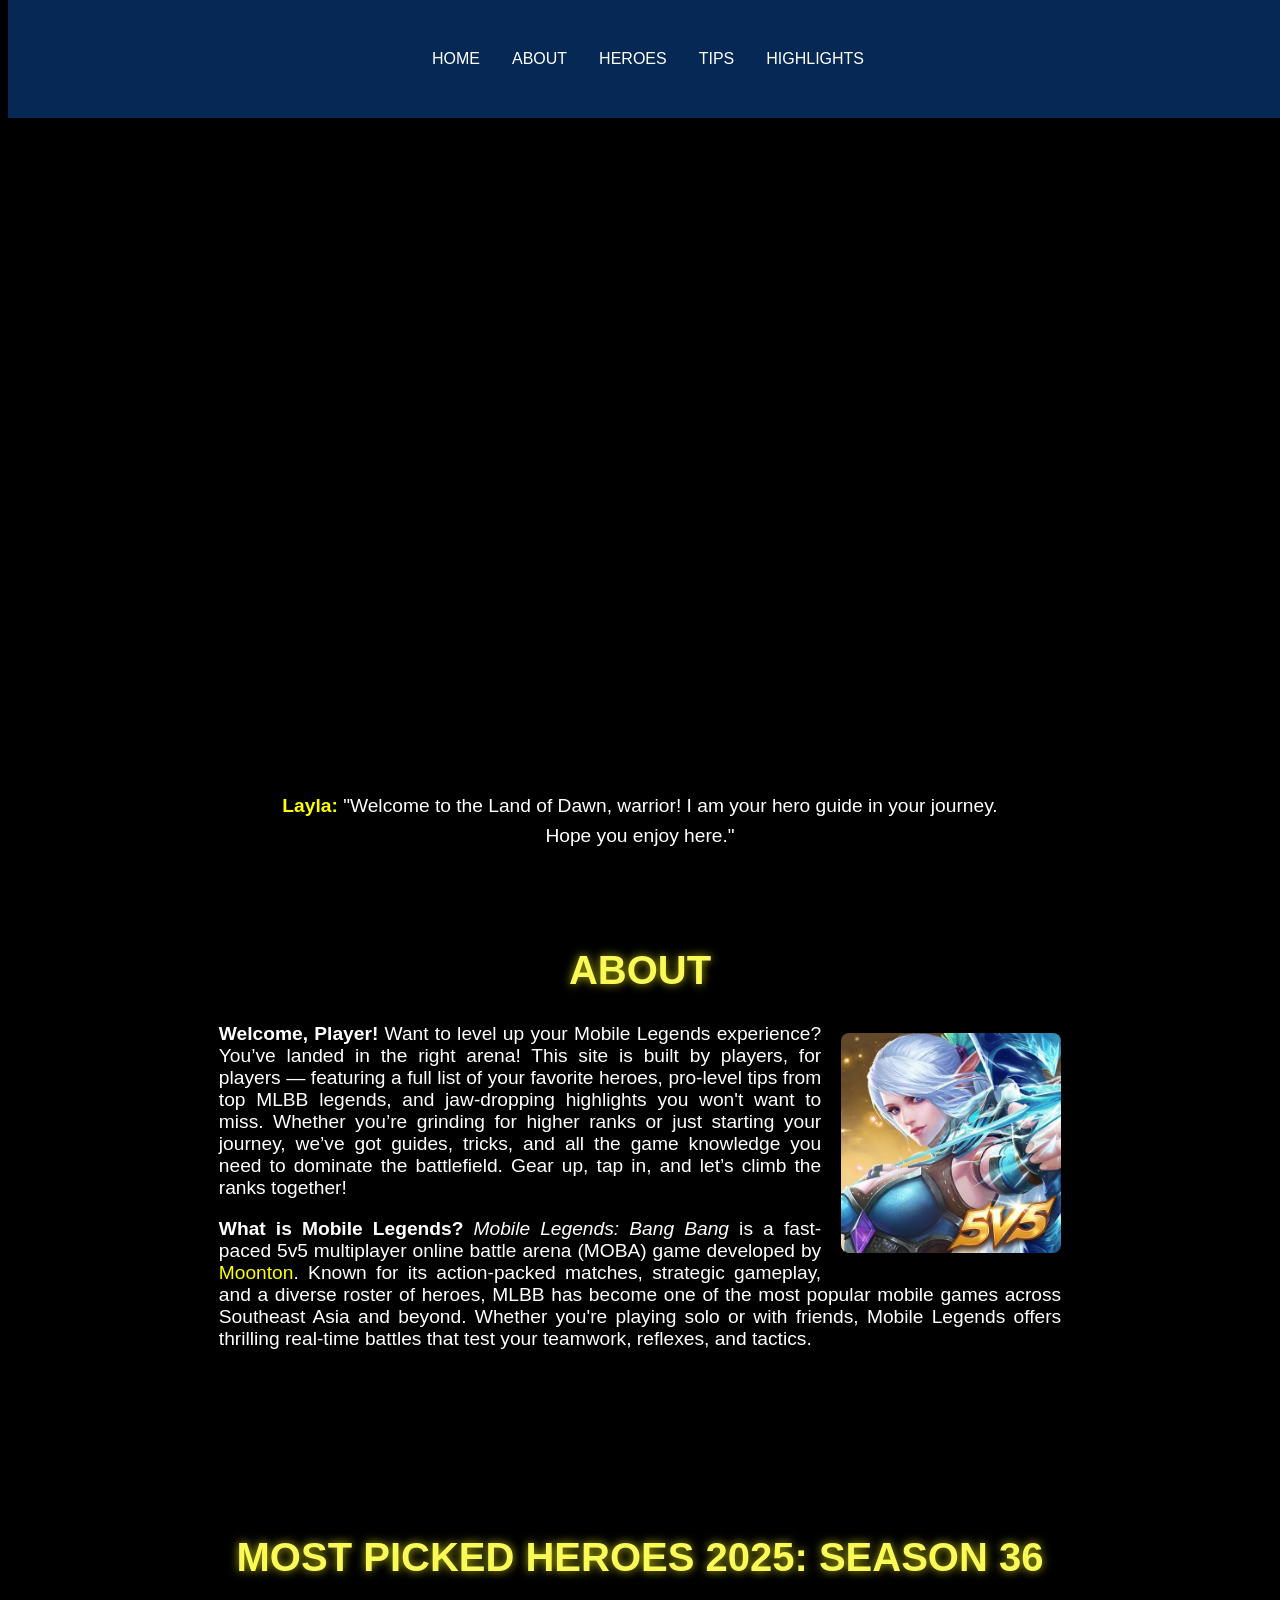
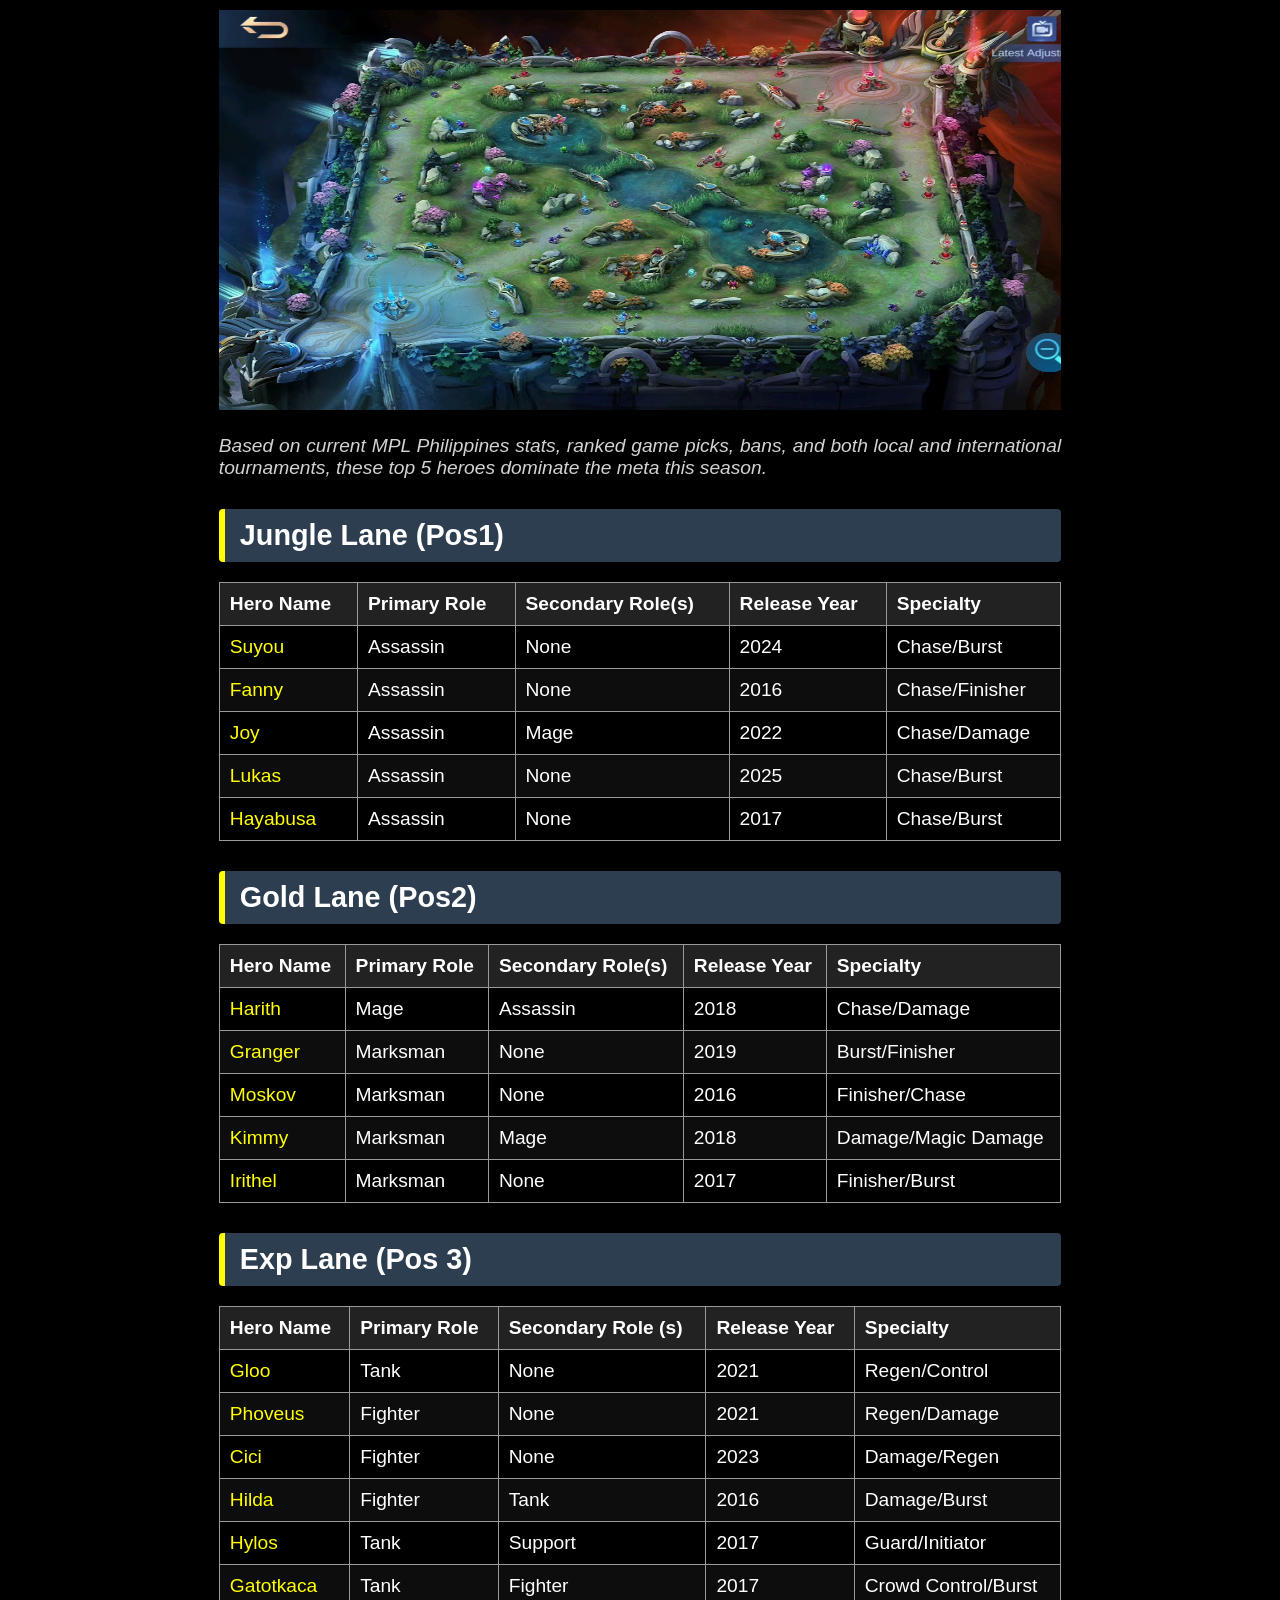
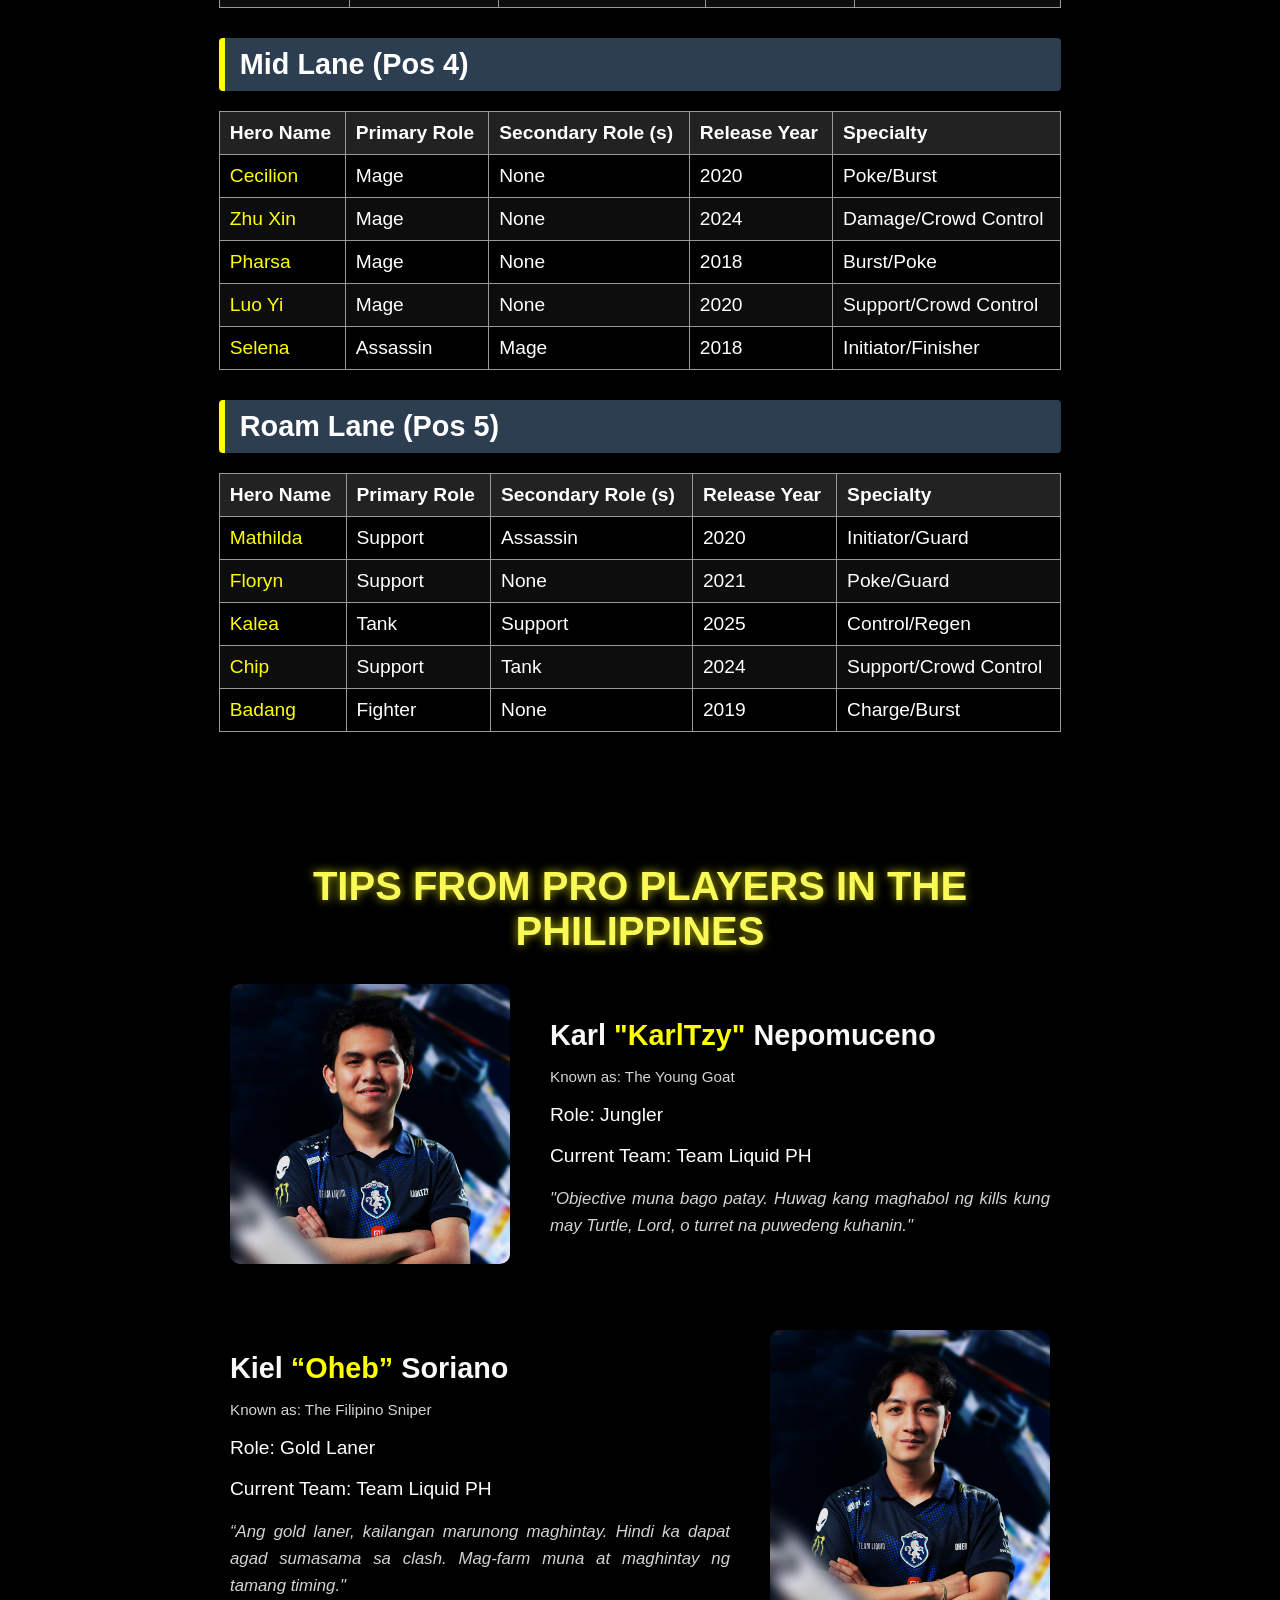
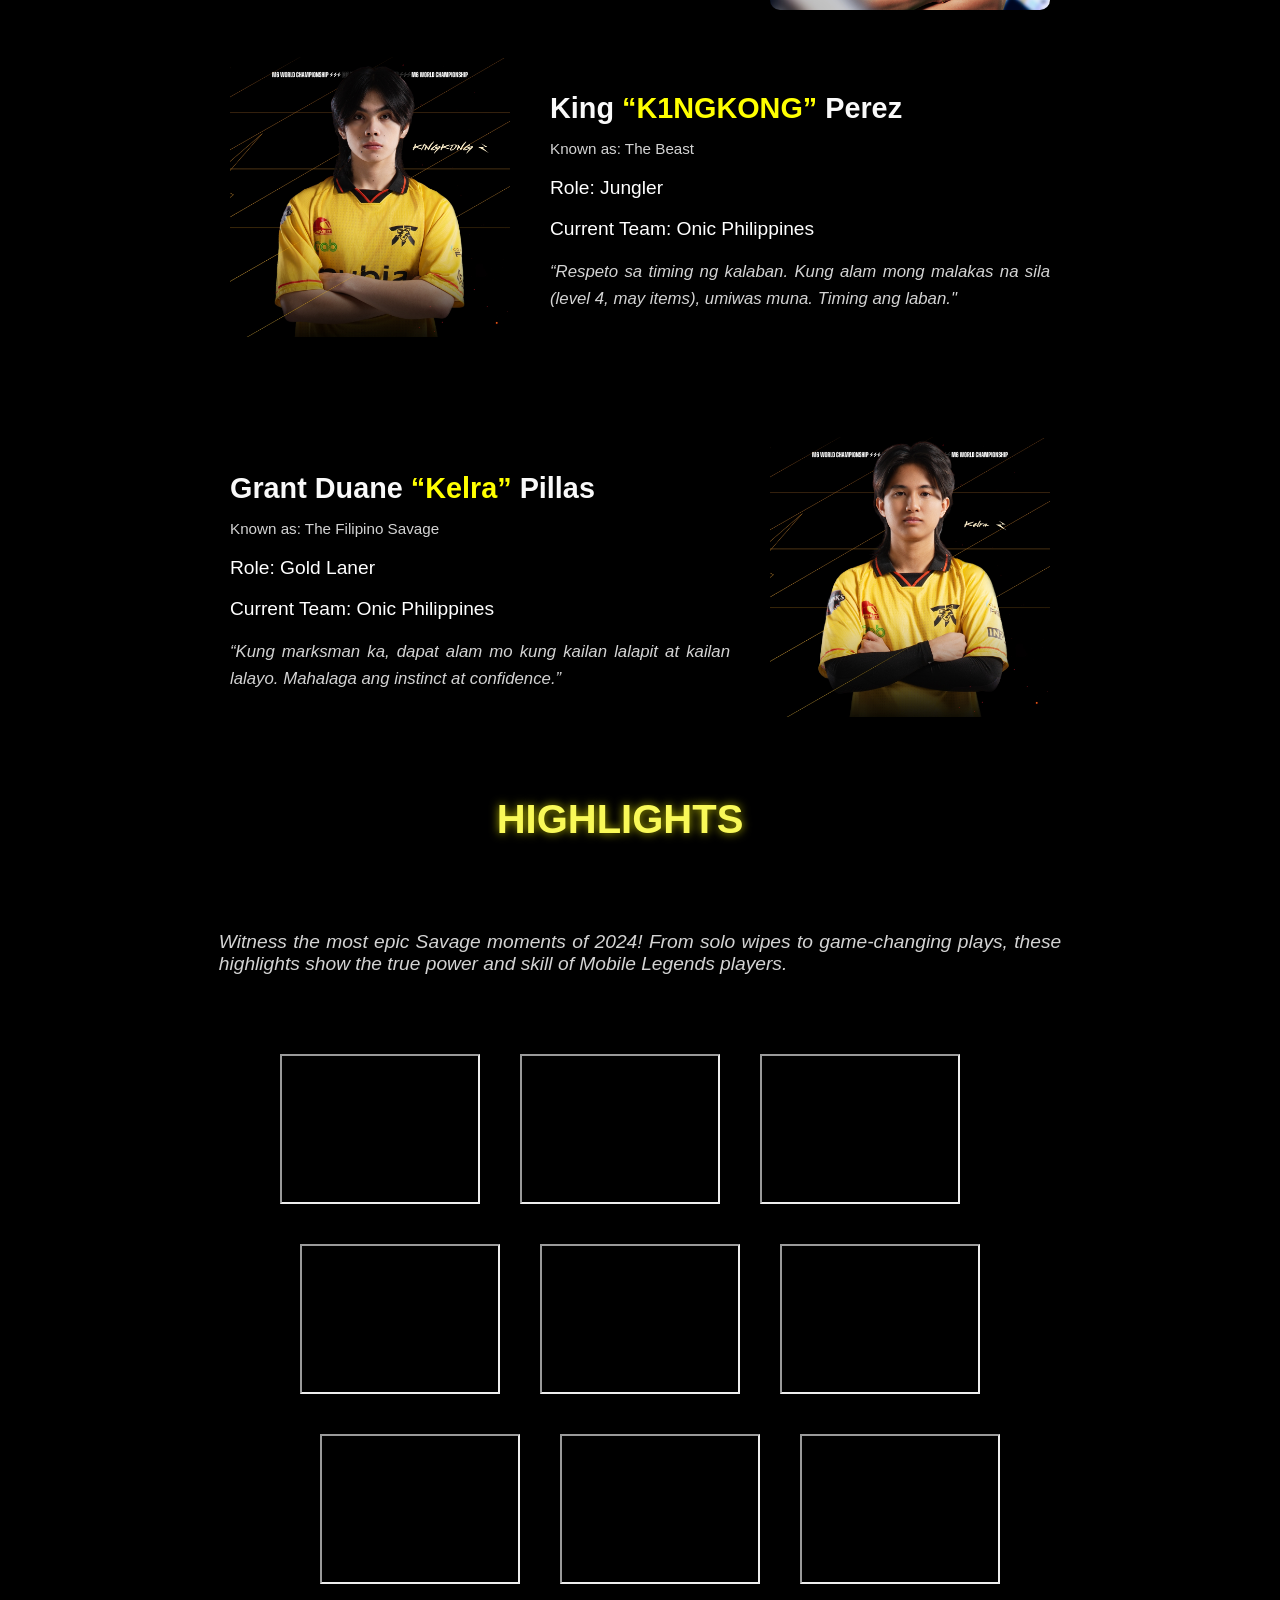
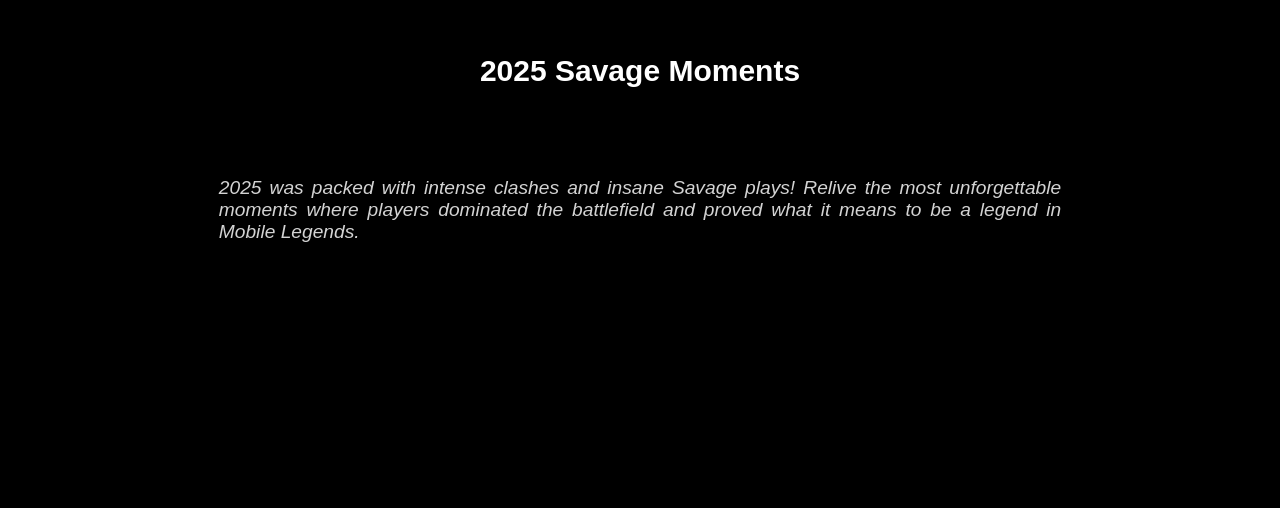
<file: index.html>
<!DOCTYPE html>
  <html>
    <head>
        <title>MLBB FANWEB</title>
        <link rel="stylesheet" href="styles.css"/>
    </head>

</header>
<nav class="navbar">
  <div class="nav-container">
    
 
    <ul class="nav-links">
      <li><a href="#home">HOME</a></li>
      <li><a href="#about">ABOUT</a></li>
      <li><a href="#heroes">HEROES</a></li>
      <li><a href="#tips">TIPS</a></li>
      <li><a href="#highlights">HIGHLIGHTS</a></li>
    </ul>
  </div>
</nav>
</header>

    <body>
        
        <section id="home">
  <video autoplay muted loop id="bg-video">
    <source src="layla-mobile-legends.960x540.mp4" type="video/mp4">
  </video>

  <div class="layla-message">
      <p><strong>Layla:</strong> "Welcome to the Land of Dawn, warrior! I am your hero guide in your journey. Hope you enjoy here."</p>
    </div>
  </div>
</section>

        <section class="content-section container" id="about">
            <h2 class="section-header">ABOUT</h2>
            <p>
                <b>Welcome, Player!</b> Want to level up your Mobile Legends experience? 
                <img class="ml-logo" src="mllogo.jpg" alt="Logo">
                You’ve landed in the right arena! This site is built by players, for players — featuring a full list of your favorite heroes, pro-level tips from top MLBB legends,
                and jaw-dropping highlights you won't want to miss. Whether you’re grinding for higher ranks or just starting your journey, we’ve got guides, tricks, and all the game knowledge
                you need to dominate the battlefield. Gear up, tap in, and let’s climb the ranks together!
            </p>   

            <p>
                <b>What is Mobile Legends?</b> <em>Mobile Legends: Bang Bang</em> is a fast-paced 5v5 multiplayer online battle arena (MOBA) game developed by
                <a href="https://www.moonton.com/" target="_blank">Moonton</a>. Known for its action-packed matches, strategic gameplay, and a diverse roster of heroes, MLBB has become one of the most popular mobile games across Southeast Asia and beyond. Whether you're playing solo or with friends, Mobile Legends offers thrilling real-time battles that test your teamwork, reflexes, and tactics.
            </p>
        </section>

        <br>
       <br>
        <br>
        <br>
        <br>
        <br>
        <br>

          <section class="content-section container" id="heroes">
        <h2 class="section-header">Most Picked Heroes 2025: Season 36</h2>
        <img class="map-image" src="mlmap.jpg" alt="MLMAP">
        <p class="caption">Based on current MPL Philippines stats, ranked game picks, bans, and both local and international tournaments, these top 5 heroes dominate the meta this season.</p>

        <div class="lane-title">Jungle Lane (Pos1)</div>
        <table class="heroes-table">
            <thead>
                <tr>
                    <th>Hero Name</th>
                    <th>Primary Role</th>
                    <th>Secondary Role(s)</th>
                    <th>Release Year</th>
                    <th>Specialty</th>
                </tr>
            </thead>
            <tbody>
                <tr>
                    <td><a href="https://mobile-legends.fandom.com/wiki/Suyou" target="_blank">Suyou</a></td>
                    <td>Assassin</td>
                    <td>None</td>
                    <td>2024</td>
                    <td>Chase/Burst</td>
                </tr>
                <tr>
                    <td><a href="https://mobile-legends.fandom.com/wiki/Fanny" target="_blank">Fanny</a></td>
                    <td>Assassin</td>
                    <td>None</td>
                    <td>2016</td>
                    <td>Chase/Finisher</td>
                </tr>
                <tr>
                    <td><a href="https://mobile-legends.fandom.com/wiki/Joy" target="_blank">Joy</a></td>
                    <td>Assassin</td>
                    <td>Mage</td>
                    <td>2022</td>
                    <td>Chase/Damage</td>
                </tr>
                <tr>
                    <td><a href="https://mobile-legends.fandom.com/wiki/Ling" target="_blank">Lukas</a></td>
                    <td>Assassin</td>
                    <td>None</td>
                    <td>2025</td>
                    <td>Chase/Burst</td>
                </tr>
                <tr>
                    <td><a href="https://mobile-legends.fandom.com/wiki/Hayabusa" target="_blank">Hayabusa</a></td>
                    <td>Assassin</td>
                    <td>None</td>
                    <td>2017</td>
                    <td>Chase/Burst</td>
                </tr>
            </tbody>
        </table>

    <div class="container"></div>
    <div class="lane-title">Gold Lane (Pos2)</div>
    <table class="heroes-table">
    <thead>
        <tr>
            <th>Hero Name</th>
            <th>Primary Role</th>
            <th>Secondary Role(s)</th>
            <th>Release Year</th>
            <th>Specialty</th>
        </tr>
    </thead>
    <tbody>
        <tr>
            <td><a href="https://mobile-legends.fandom.com/wiki/Harith" target="_blank">Harith</a></td>
            <td>Mage</td>
            <td>Assassin</td>
            <td>2018</td>
            <td>Chase/Damage</td>
        </tr>
        <tr>
            <td><a href="https://mobile-legends.fandom.com/wiki/Granger" target="_blank">Granger</a></td>
            <td>Marksman</td>
            <td>None</td>
            <td>2019</td>
            <td>Burst/Finisher</td>
        </tr>
        <tr>
            <td><a href="https://mobile-legends.fandom.com/wiki/Moskov" target="_blank">Moskov</a></td>
            <td>Marksman</td>
            <td>None</td>
            <td>2016</td>
            <td>Finisher/Chase</td>
        </tr>
        <tr>
            <td><a href="https://mobile-legends.fandom.com/wiki/Kimmy" target="_blank">Kimmy</a></td>
            <td>Marksman</td>
            <td>Mage</td>
            <td>2018</td>
            <td>Damage/Magic Damage</td>
        </tr>
        <tr>
            <td><a href="https://mobile-legends.fandom.com/wiki/Irithel" target="_blank">Irithel</a></td>
            <td>Marksman</td>
            <td>None</td>
            <td>2017</td>
            <td>Finisher/Burst</td>
        </tr>
    </tbody>
    </table>

    <div class="container"></div>
    <div class="lane-title">Exp Lane (Pos 3)</div>
    <table class="heroes-table">
      <thead>
        <tr>
          <th>Hero Name</th>
          <th>Primary Role</th>
          <th>Secondary Role (s)</th>
          <th>Release Year</th>
          <th>Specialty</th>
        </tr>
      </thead>
      <tbody>
    <tr>
      <td><a href="https://mobile-legends.fandom.com/wiki/Gloo" target="_blank">Gloo</a></td>
      <td>Tank</td>
      <td>None</td>
      <td>2021</td>
      <td>Regen/Control</td>
    </tr>
    <tr>
      <td><a href="https://mobile-legends.fandom.com/wiki/Phoveus" target="_blank">Phoveus</a></td>
      <td>Fighter</td>
      <td>None</td>
      <td>2021</td>
      <td>Regen/Damage</td>
    </tr>
    <tr>
      <td><a href="https://mobile-legends.fandom.com/wiki/Cici" target="_blank">Cici</a></td>
      <td>Fighter</td>
      <td>None</td>
      <td>2023</td>
      <td>Damage/Regen</td>
    </tr>
    <tr>
      <td><a href="https://mobile-legends.fandom.com/wiki/Hilda" target="_blank">Hilda</a></td>
      <td>Fighter</td>
      <td>Tank</td>
      <td>2016</td>
      <td>Damage/Burst</td>
    </tr>
    <tr>
      <td><a href="https://mobile-legends.fandom.com/wiki/Hylos" target="_blank">Hylos</a></td>
      <td>Tank</td>
      <td>Support</td>
      <td>2017</td>
      <td>Guard/Initiator</td>
    </tr>
    <tr>
      <td><a href="https://mobile-legends.fandom.com/wiki/Gatotkaca" target="_blank">Gatotkaca</a></td>
      <td>Tank</td>
      <td>Fighter</td>
      <td>2017</td>
      <td>Crowd Control/Burst</td>
    </tr>
  </tbody>
  </table>

  <div clas="container"></div>
  <div class="lane-title">Mid Lane (Pos 4)</div>
    <table class="heroes-table">
    <thead>
        <tr>
          <th>Hero Name</th>
          <th>Primary Role</th>
          <th>Secondary Role (s)</th>
          <th>Release Year</th>
          <th>Specialty</th>
        </tr>
      </thead>
      <tbody>
    <tr>
      <td><a href="https://mobile-legends.fandom.com/wiki/Cecilion" target="_blank">Cecilion</a></td>
      <td>Mage</td>
      <td>None</td>
      <td>2020</td>
      <td>Poke/Burst</td>
    <tr>
        <td><a href="https://mobile-legends.fandom.com/wiki/Zhu Xin" target="_blank">Zhu Xin</a></td>
        <td>Mage</td>
        <td>None</td>
        <td>2024</td>
        <td>Damage/Crowd Control</td>
    </tr>
    <tr>
        <td><a href="https://mobile-legends.fandom.com/wiki/Pharsa" target="_blank">Pharsa</a></td>
        <td>Mage</td>
        <td>None</td>
        <td>2018</td>
        <td>Burst/Poke</td>
    </tr>
    <tr>
        <td><a href="https://mobile-legends.fandom.com/wiki/Luo Yi" target="_blank">Luo Yi</a></td>
        <td>Mage</td>
        <td>None</td>
        <td>2020</td>
        <td>Support/Crowd Control</td>
    </tr>
    <tr>
        <td><a href="https://mobile-legends.fandom.com/wiki/Selena" target="_blank">Selena</a></td>
        <td>Assassin</td>
        <td>Mage</td>
        <td>2018</td>
        <td>Initiator/Finisher</td>
    </tr>
 </tbody>
  </table>

     <div clas="container"></div>
  <div class="lane-title">Roam Lane (Pos 5)</div>
    <table class="heroes-table">
    <thead>
        <tr>
          <th>Hero Name</th>
          <th>Primary Role</th>
          <th>Secondary Role (s)</th>
          <th>Release Year</th>
          <th>Specialty</th>
        </tr>
      </thead>
      <tbody>
    <tr>
            <td><a href="https://mobile-legends.fandom.com/wiki/Mathilda" target="_blank">Mathilda</a></td>
            <td>Support</td>
            <td>Assassin</td>
            <td>2020</td>
            <td>Initiator/Guard</td>
        </tr>
        <tr>
            <td><a href="https://mobile-legends.fandom.com/wiki/Floryn" target="_blank">Floryn</a></td>
            <td>Support</td>
            <td>None</td>
            <td>2021</td>
            <td>Poke/Guard</td>
        </tr>
        <tr>
            <td><a href="https://mobile-legends.fandom.com/wiki/Kalea" target="_blank">Kalea</a></td>
            <td>Tank</td>
            <td>Support</td>
            <td>2025</td>
            <td>Control/Regen</td>
        </tr>
        <tr>
            <td><a href="https://mobile-legends.fandom.com/wiki/Chip" target="_blank">Chip</a></td>
            <td>Support</td>
            <td>Tank</td>
            <td>2024</td>
            <td>Support/Crowd Control</td>
        </tr>
        <tr>
            <td><a href="https://mobile-legends.fandom.com/wiki/Badang" target="_blank">Badang</a></td>
            <td>Fighter</td>
            <td>None</td>
            <td>2019</td>
            <td>Charge/Burst</td>
        </tr>
         </tbody>
         </table>
  </section>

  <br>
    <br>
       <br>
         <br>

    <section class="content-section container" id="tips">
  <h2 class="section-header">Tips from Pro Players in the Philippines</h2>
  <div class="pro-tip-item">

    <img src="karltzy.jpg" alt="KarlTzy" class="pro-img">
    <div class="pro-text">
      <h3>Karl<a href="https://www.facebook.com/liquidkarltzy" target=_blank> "KarlTzy"</a> Nepomuceno</h3>
      <p class="player-title">Known as: The Young Goat</p>
      <p class="player-role">Role: Jungler</p>
      <p class="player-team">Current Team: Team Liquid PH</p>
      <p class="player-tip">"Objective muna bago patay. Huwag kang maghabol ng kills kung may Turtle, Lord, o turret na puwedeng kuhanin."</p>
    </div>
  </div>

  <div class="pro-tip-item reverse">
    <img src="oheb.jpg" alt="Oheb" class="pro-img">
    <div class="pro-text">
      <h3>Kiel<a href="https://www.facebook.com/OhebOfficial" target=_blank> “Oheb” </a>Soriano</h3>
      <p class="player-title">Known as: The Filipino Sniper</p>
      <p class="player-role">Role: Gold Laner</p>
      <p class="player-team">Current Team: Team Liquid PH</p>
      <p class="player-tip">“Ang gold laner, kailangan marunong maghintay. Hindi ka dapat agad sumasama sa clash. Mag-farm muna at maghintay ng tamang timing."</p>
  </div>

  <div class="pro-tip-item">
    <img src="kingkong.jpg" alt="Kingkong" class="pro-img">
    <div class="pro-text">
      <h3>King<a href="https://www.facebook.com/k1ngkongofficial" target=_blank> “K1NGKONG”</a> Perez </h3>
      <p class="player-title">Known as: The Beast</p>
      <p class="player-role">Role: Jungler</p>
      <p class="player-team">Current Team: Onic Philippines</p>
      <p class="player-tip">“Respeto sa timing ng kalaban. Kung alam mong malakas na sila (level 4, may items), umiwas muna. Timing ang laban."</p>
    </div>
  </div>

  <div class="pro-tip-item reverse">
    <img src="kelra.jpg" alt="Kelra" class="pro-img">
    <div class="pro-text">
      <h3>Grant Duane<a href="https://www.facebook.com/heykelraaaaa" target=_blank> “Kelra”</a>  Pillas</h3>
      <p class="player-title">Known as: The Filipino Savage</p>
      <p class="player-role">Role: Gold Laner</p>
      <p class="player-team">Current Team: Onic Philippines</p>
      <p class="player-tip">“Kung marksman ka, dapat alam mo kung kailan lalapit at kailan lalayo. Mahalaga ang instinct at confidence.”</p>
 </div>


  <br>
    <br>
      <br>
        <br>
         <br>

         <h2 class="section-header">Highlights</h2>

      <div class="Moments">
        <p>Witness the most epic Savage moments of 2024! From solo wipes to game-changing plays, 
          these highlights show the true power and skill of Mobile Legends players.</p>
      </div>

        <br>
        <br>
        <br>

        <iframe width="200" height="150" src="https://www.youtube.com/embed/DH9eYGKSNMI?si=dvySQfV7_ftWfWqw"></iframe>
        <iframe width="200" height="150" src="https://www.youtube.com/embed/Z2PN4pejt68?si=2FEbzFgsz_WwOYsd"></iframe>
        <iframe width="200" height="150" src="https://www.youtube.com/embed/XMQzkPBr2c4?si=EocUmKgEYHdBNP6d"></iframe>
        <iframe width="200" height="150" src="https://www.youtube.com/embed/eXEVvHEkzlY?si=59hiQvZ9GmBuD2_C"></iframe>
        <iframe width="200" height="150" src="https://www.youtube.com/embed/HryIkxijgDU?si=1A5p7-YWEWvTwtyA"></iframe>
        <iframe width="200" height="150" src="https://www.youtube.com/embed/I6Yrt_C1ECw?si=vZXblDYWaI2pOko1"></iframe>
        <iframe width="200" height="150" src="https://www.youtube.com/embed/OwqYNW3klHE?si=hydeoAjkyUP2_hDs"></iframe>
        <iframe width="200" height="150" src="https://www.youtube.com/embed/tdV7wvT6nj4?si=6IpOu78l9paoGBbz"></iframe>
        <iframe width="200" height="150" src="https://www.youtube.com/embed/qaMCSoGvZfE?si=dENSeKaS-bI8UHdc"></iframe>
        
        <br>
        <br>
        <br>

        <div class="savage-moments2">
          <p><strong>2025 Savage Moments</p></strong></div>

        <div class= "Moments2">
          <p>2025 was packed with intense clashes and insane Savage plays! Relive the most
            unforgettable moments where players dominated the battlefield and proved what it means to be a legend in Mobile Legends.</p>
          </div>

        <br>
        <br>
        <br>

     </section>
    </body>   
  </div>
</html>
</file>
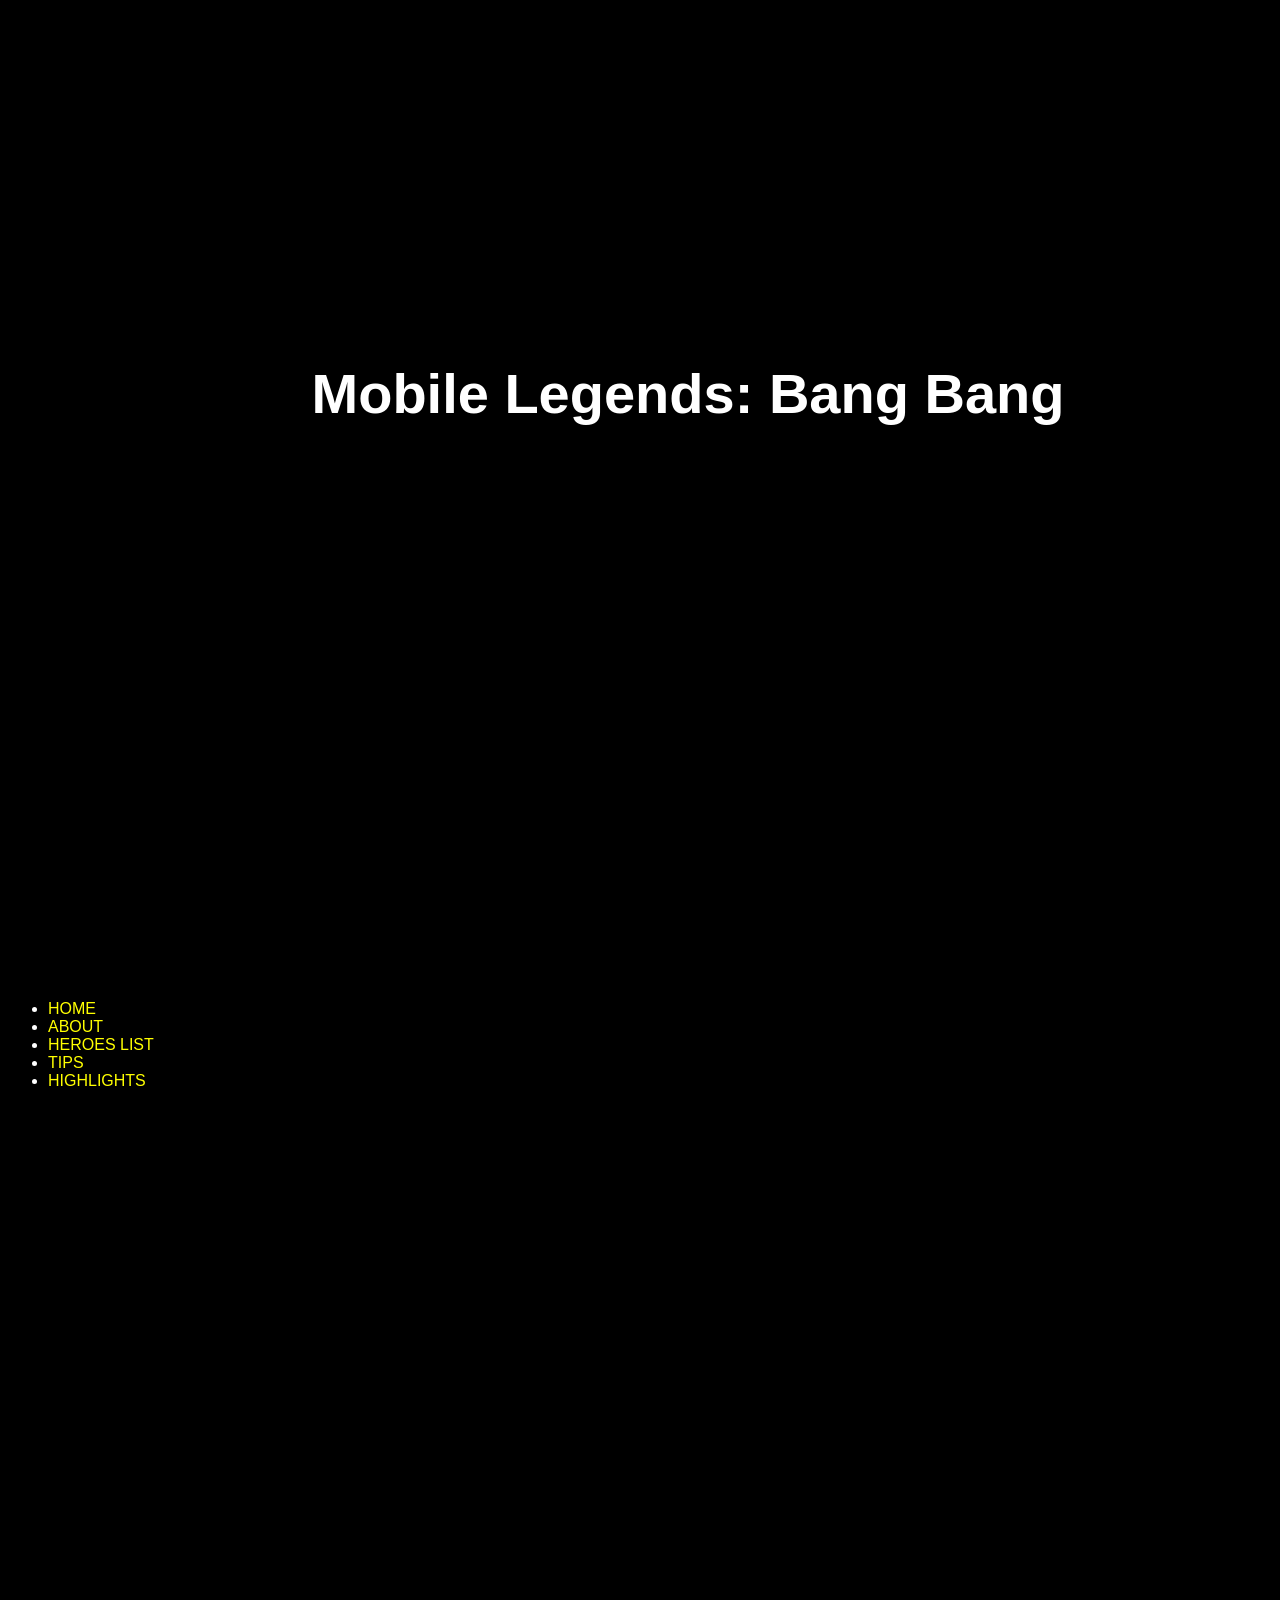
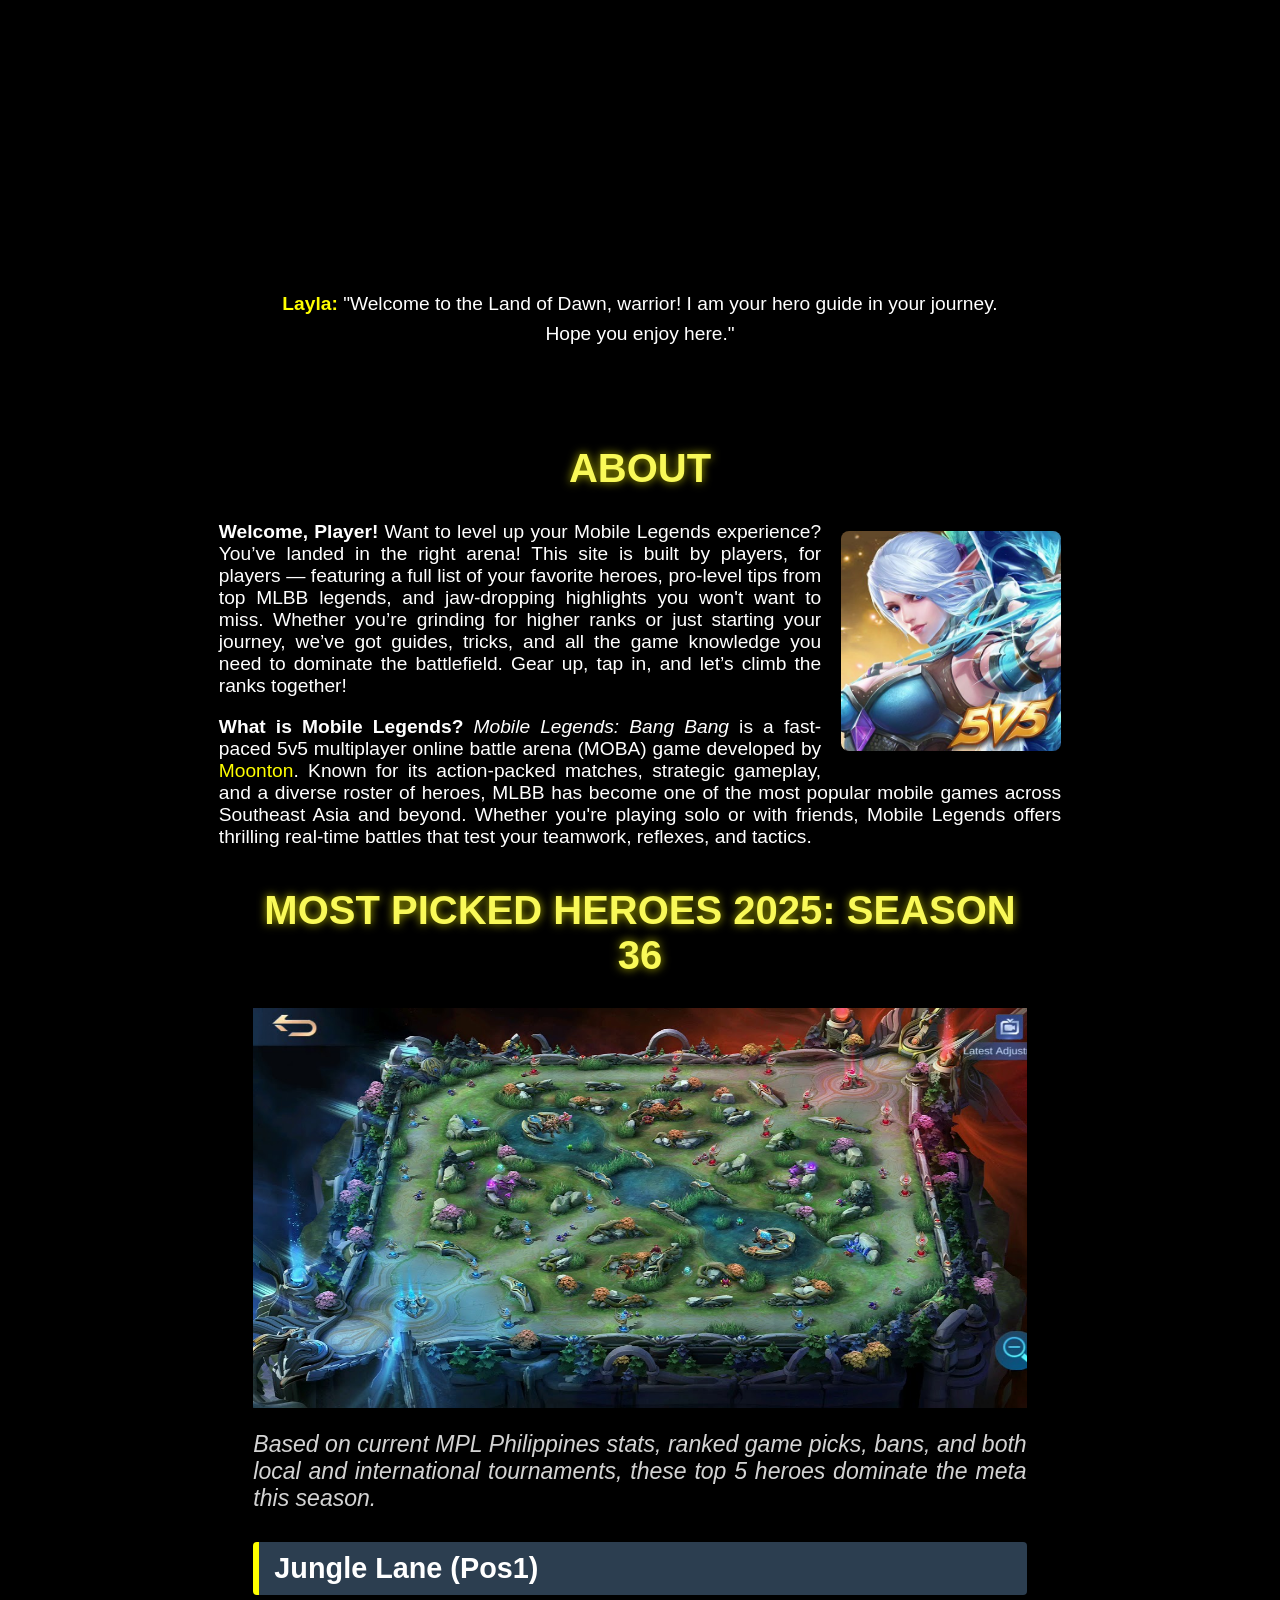
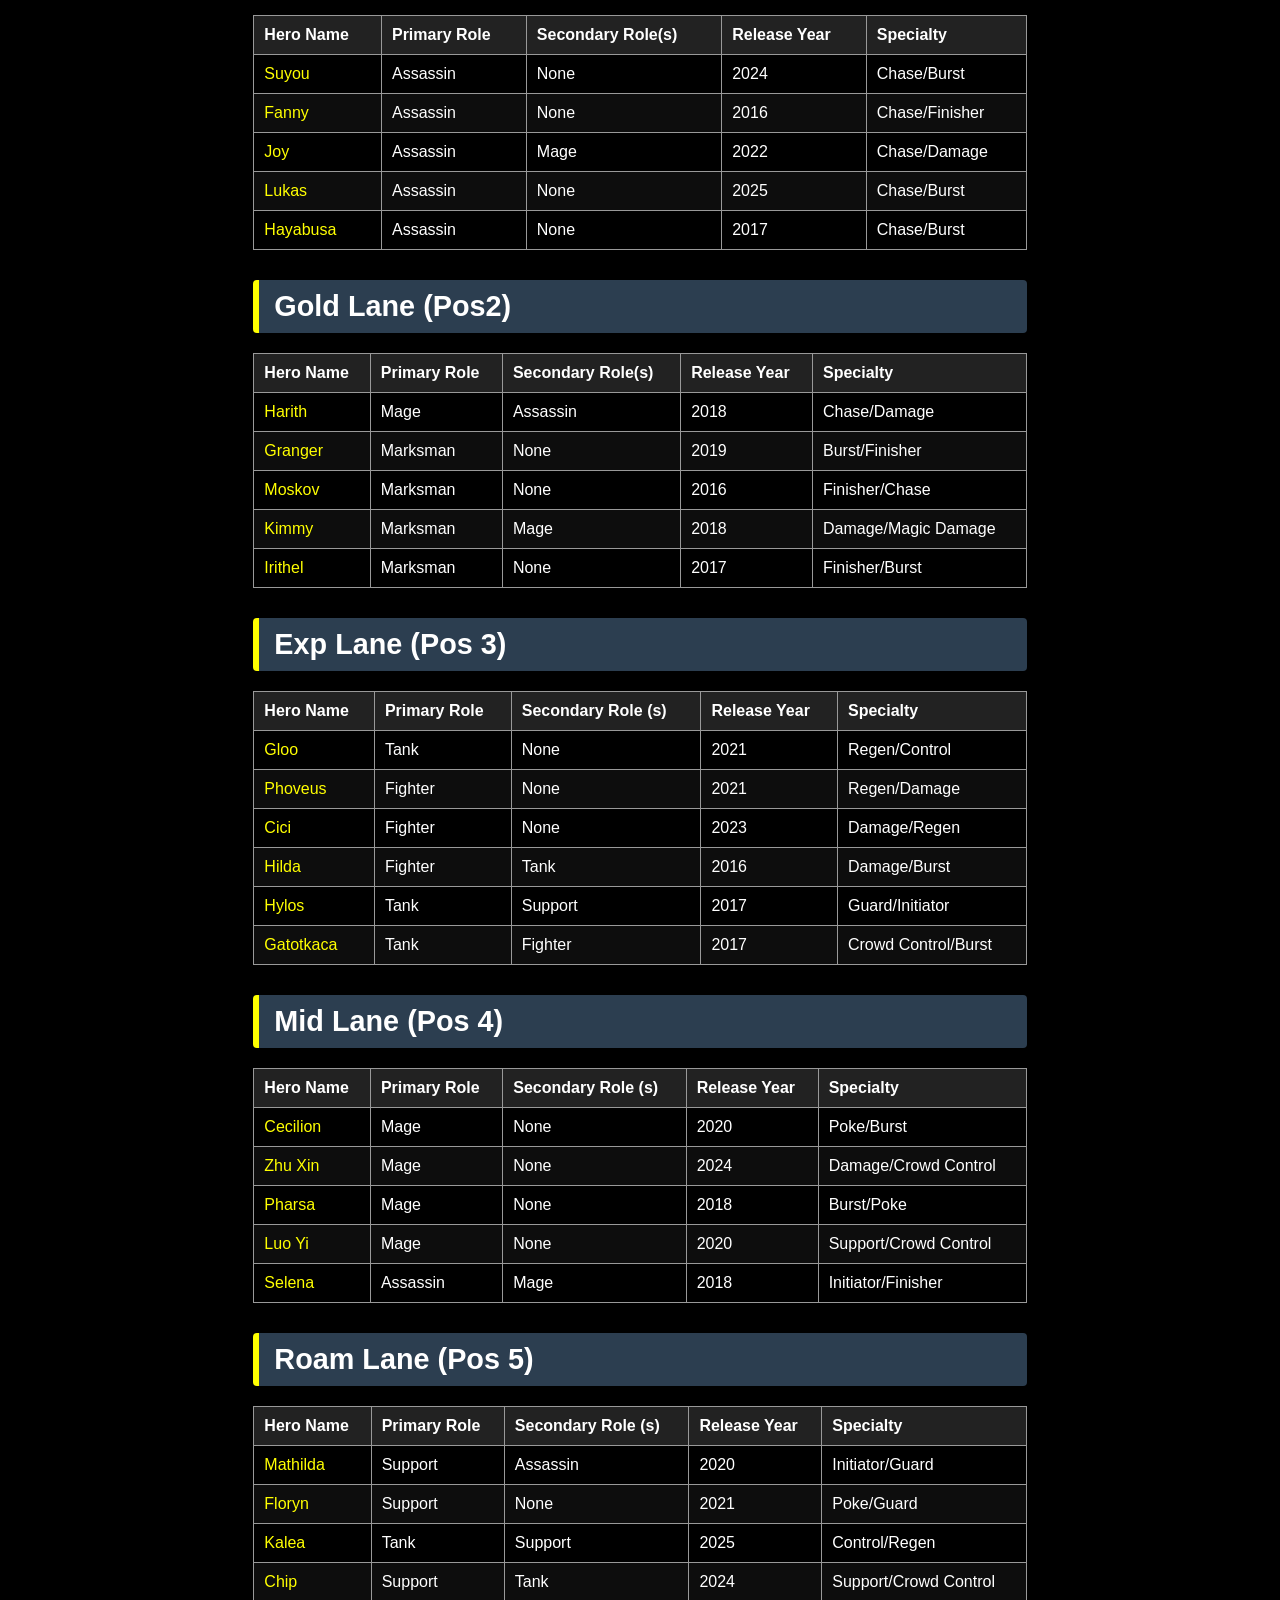
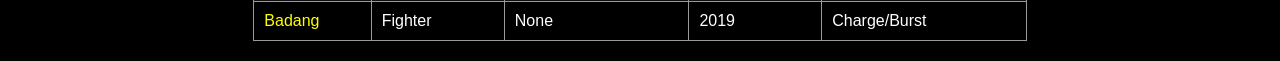
<file: mlbangbang.html>
<html>
    <head>
        <title>MLBB FANWEB</title>
        <link rel="stylesheet" href="styles.css"/>
    
</head>
<body>
  <header class="main-header">
   <nav class="nav">
    <ul class="main-nav">
      <li><a href="#home">HOME</a></li>
      <h1 class="game-name">Mobile Legends: Bang Bang</h1>
      <li><a href="#about">ABOUT</a></li>
      <li><a href="#heroes">HEROES LIST</a></li>
      <li><a href="#tips">TIPS</a></li>
      <li><a href="#highlights">HIGHLIGHTS</a></li>
    </ul>
  </nav>

  <section id="home">
    <video autoplay muted loop id="bg-video">
      <source src="layla-mobile-legends.960x540.mp4" type="video/mp4">
    </video>
    
    <div class="layla-message">
      <p><strong>Layla:</strong> "Welcome to the Land of Dawn, warrior! I am your hero guide in your journey. Hope you enjoy here."</p>
    </div>
  </section>

        <section class="content-section container" id="about">
            <h2 class="section-header">ABOUT</h2>
            <p>
                <b>Welcome, Player!</b> Want to level up your Mobile Legends experience? 
                <img class="ml-logo" src="mllogo.jpg" alt="Logo">
                You’ve landed in the right arena! This site is built by players, for players — featuring a full list of your favorite heroes, pro-level tips from top MLBB legends,
                and jaw-dropping highlights you won't want to miss. Whether you’re grinding for higher ranks or just starting your journey, we’ve got guides, tricks, and all the game knowledge
                you need to dominate the battlefield. Gear up, tap in, and let’s climb the ranks together!
            </p>   

            <p>
                <b>What is Mobile Legends?</b> <em>Mobile Legends: Bang Bang</em> is a fast-paced 5v5 multiplayer online battle arena (MOBA) game developed by
                <a href="https://www.moonton.com/" target="_blank">Moonton</a>. Known for its action-packed matches, strategic gameplay, and a diverse roster of heroes, MLBB has become one of the most popular mobile games across Southeast Asia and beyond. Whether you're playing solo or with friends, Mobile Legends offers thrilling real-time battles that test your teamwork, reflexes, and tactics.
            </p>
            
          <section class="content-section container" id="heroes">
        <h2 class="section-header">Most Picked Heroes 2025: Season 36</h2>
        <img class="map-image" src="mlmap.jpg" alt="MLMAP">
        <p class="caption">Based on current MPL Philippines stats, ranked game picks, bans, and both local and international tournaments, these top 5 heroes dominate the meta this season.</p>

        <div class="lane-title">Jungle Lane (Pos1)</div>
        <table class="heroes-table">
            <thead>
                <tr>
                    <th>Hero Name</th>
                    <th>Primary Role</th>
                    <th>Secondary Role(s)</th>
                    <th>Release Year</th>
                    <th>Specialty</th>
                </tr>
            </thead>
            <tbody>
                <tr>
                    <td><a href="https://mobile-legends.fandom.com/wiki/Suyou" target="_blank">Suyou</a></td>
                    <td>Assassin</td>
                    <td>None</td>
                    <td>2024</td>
                    <td>Chase/Burst</td>
                </tr>
                <tr>
                    <td><a href="https://mobile-legends.fandom.com/wiki/Fanny" target="_blank">Fanny</a></td>
                    <td>Assassin</td>
                    <td>None</td>
                    <td>2016</td>
                    <td>Chase/Finisher</td>
                </tr>
                <tr>
                    <td><a href="https://mobile-legends.fandom.com/wiki/Joy" target="_blank">Joy</a></td>
                    <td>Assassin</td>
                    <td>Mage</td>
                    <td>2022</td>
                    <td>Chase/Damage</td>
                </tr>
                <tr>
                    <td><a href="https://mobile-legends.fandom.com/wiki/Ling" target="_blank">Lukas</a></td>
                    <td>Assassin</td>
                    <td>None</td>
                    <td>2025</td>
                    <td>Chase/Burst</td>
                </tr>
                <tr>
                    <td><a href="https://mobile-legends.fandom.com/wiki/Hayabusa" target="_blank">Hayabusa</a></td>
                    <td>Assassin</td>
                    <td>None</td>
                    <td>2017</td>
                    <td>Chase/Burst</td>
                </tr>
            </tbody>
        </table>

    <div class="container"></div>
    <div class="lane-title">Gold Lane (Pos2)</div>
    <table class="heroes-table">
    <thead>
        <tr>
            <th>Hero Name</th>
            <th>Primary Role</th>
            <th>Secondary Role(s)</th>
            <th>Release Year</th>
            <th>Specialty</th>
        </tr>
    </thead>
    <tbody>
        <tr>
            <td><a href="https://mobile-legends.fandom.com/wiki/Harith" target="_blank">Harith</a></td>
            <td>Mage</td>
            <td>Assassin</td>
            <td>2018</td>
            <td>Chase/Damage</td>
        </tr>
        <tr>
            <td><a href="https://mobile-legends.fandom.com/wiki/Granger" target="_blank">Granger</a></td>
            <td>Marksman</td>
            <td>None</td>
            <td>2019</td>
            <td>Burst/Finisher</td>
        </tr>
        <tr>
            <td><a href="https://mobile-legends.fandom.com/wiki/Moskov" target="_blank">Moskov</a></td>
            <td>Marksman</td>
            <td>None</td>
            <td>2016</td>
            <td>Finisher/Chase</td>
        </tr>
        <tr>
            <td><a href="https://mobile-legends.fandom.com/wiki/Kimmy" target="_blank">Kimmy</a></td>
            <td>Marksman</td>
            <td>Mage</td>
            <td>2018</td>
            <td>Damage/Magic Damage</td>
        </tr>
        <tr>
            <td><a href="https://mobile-legends.fandom.com/wiki/Irithel" target="_blank">Irithel</a></td>
            <td>Marksman</td>
            <td>None</td>
            <td>2017</td>
            <td>Finisher/Burst</td>
        </tr>
    </tbody>
    </table>

    <div class="container"></div>
    <div class="lane-title">Exp Lane (Pos 3)</div>
    <table class="heroes-table">
      <thead>
        <tr>
          <th>Hero Name</th>
          <th>Primary Role</th>
          <th>Secondary Role (s)</th>
          <th>Release Year</th>
          <th>Specialty</th>
        </tr>
      </thead>
      <tbody>
    <tr>
      <td><a href="https://mobile-legends.fandom.com/wiki/Gloo" target="_blank">Gloo</a></td>
      <td>Tank</td>
      <td>None</td>
      <td>2021</td>
      <td>Regen/Control</td>
    </tr>
    <tr>
      <td><a href="https://mobile-legends.fandom.com/wiki/Phoveus" target="_blank">Phoveus</a></td>
      <td>Fighter</td>
      <td>None</td>
      <td>2021</td>
      <td>Regen/Damage</td>
    </tr>
    <tr>
      <td><a href="https://mobile-legends.fandom.com/wiki/Cici" target="_blank">Cici</a></td>
      <td>Fighter</td>
      <td>None</td>
      <td>2023</td>
      <td>Damage/Regen</td>
    </tr>
    <tr>
      <td><a href="https://mobile-legends.fandom.com/wiki/Hilda" target="_blank">Hilda</a></td>
      <td>Fighter</td>
      <td>Tank</td>
      <td>2016</td>
      <td>Damage/Burst</td>
    </tr>
    <tr>
      <td><a href="https://mobile-legends.fandom.com/wiki/Hylos" target="_blank">Hylos</a></td>
      <td>Tank</td>
      <td>Support</td>
      <td>2017</td>
      <td>Guard/Initiator</td>
    </tr>
    <tr>
      <td><a href="https://mobile-legends.fandom.com/wiki/Gatotkaca" target="_blank">Gatotkaca</a></td>
      <td>Tank</td>
      <td>Fighter</td>
      <td>2017</td>
      <td>Crowd Control/Burst</td>
    </tr>
  </tbody>
  </table>

  <div clas="container"></div>
  <div class="lane-title">Mid Lane (Pos 4)</div>
    <table class="heroes-table">
    <thead>
        <tr>
          <th>Hero Name</th>
          <th>Primary Role</th>
          <th>Secondary Role (s)</th>
          <th>Release Year</th>
          <th>Specialty</th>
        </tr>
      </thead>
      <tbody>
    <tr>
      <td><a href="https://mobile-legends.fandom.com/wiki/Cecilion" target="_blank">Cecilion</a></td>
      <td>Mage</td>
      <td>None</td>
      <td>2020</td>
      <td>Poke/Burst</td>
    <tr>
        <td><a href="https://mobile-legends.fandom.com/wiki/Zhu Xin" target="_blank">Zhu Xin</a></td>
        <td>Mage</td>
        <td>None</td>
        <td>2024</td>
        <td>Damage/Crowd Control</td>
    </tr>
    <tr>
        <td><a href="https://mobile-legends.fandom.com/wiki/Pharsa" target="_blank">Pharsa</a></td>
        <td>Mage</td>
        <td>None</td>
        <td>2018</td>
        <td>Burst/Poke</td>
    </tr>
    <tr>
        <td><a href="https://mobile-legends.fandom.com/wiki/Luo Yi" target="_blank">Luo Yi</a></td>
        <td>Mage</td>
        <td>None</td>
        <td>2020</td>
        <td>Support/Crowd Control</td>
    </tr>
    <tr>
        <td><a href="https://mobile-legends.fandom.com/wiki/Selena" target="_blank">Selena</a></td>
        <td>Assassin</td>
        <td>Mage</td>
        <td>2018</td>
        <td>Initiator/Finisher</td>
    </tr>
 </tbody>
  </table>

     <div clas="container"></div>
  <div class="lane-title">Roam Lane (Pos 5)</div>
    <table class="heroes-table">
    <thead>
        <tr>
          <th>Hero Name</th>
          <th>Primary Role</th>
          <th>Secondary Role (s)</th>
          <th>Release Year</th>
          <th>Specialty</th>
        </tr>
      </thead>
      <tbody>
    <tr>
            <td><a href="https://mobile-legends.fandom.com/wiki/Mathilda" target="_blank">Mathilda</a></td>
            <td>Support</td>
            <td>Assassin</td>
            <td>2020</td>
            <td>Initiator/Guard</td>
        </tr>
        <tr>
            <td><a href="https://mobile-legends.fandom.com/wiki/Floryn" target="_blank">Floryn</a></td>
            <td>Support</td>
            <td>None</td>
            <td>2021</td>
            <td>Poke/Guard</td>
        </tr>
        <tr>
            <td><a href="https://mobile-legends.fandom.com/wiki/Kalea" target="_blank">Kalea</a></td>
            <td>Tank</td>
            <td>Support</td>
            <td>2025</td>
            <td>Control/Regen</td>
        </tr>
        <tr>
            <td><a href="https://mobile-legends.fandom.com/wiki/Chip" target="_blank">Chip</a></td>
            <td>Support</td>
            <td>Tank</td>
            <td>2024</td>
            <td>Support/Crowd Control</td>
        </tr>
        <tr>
            <td><a href="https://mobile-legends.fandom.com/wiki/Badang" target="_blank">Badang</a></td>
            <td>Fighter</td>
            <td>None</td>
            <td>2019</td>
            <td>Charge/Burst</td>
        </tr>
         </tbody>
         </table>

  </section>
</body>
</html>
</file>
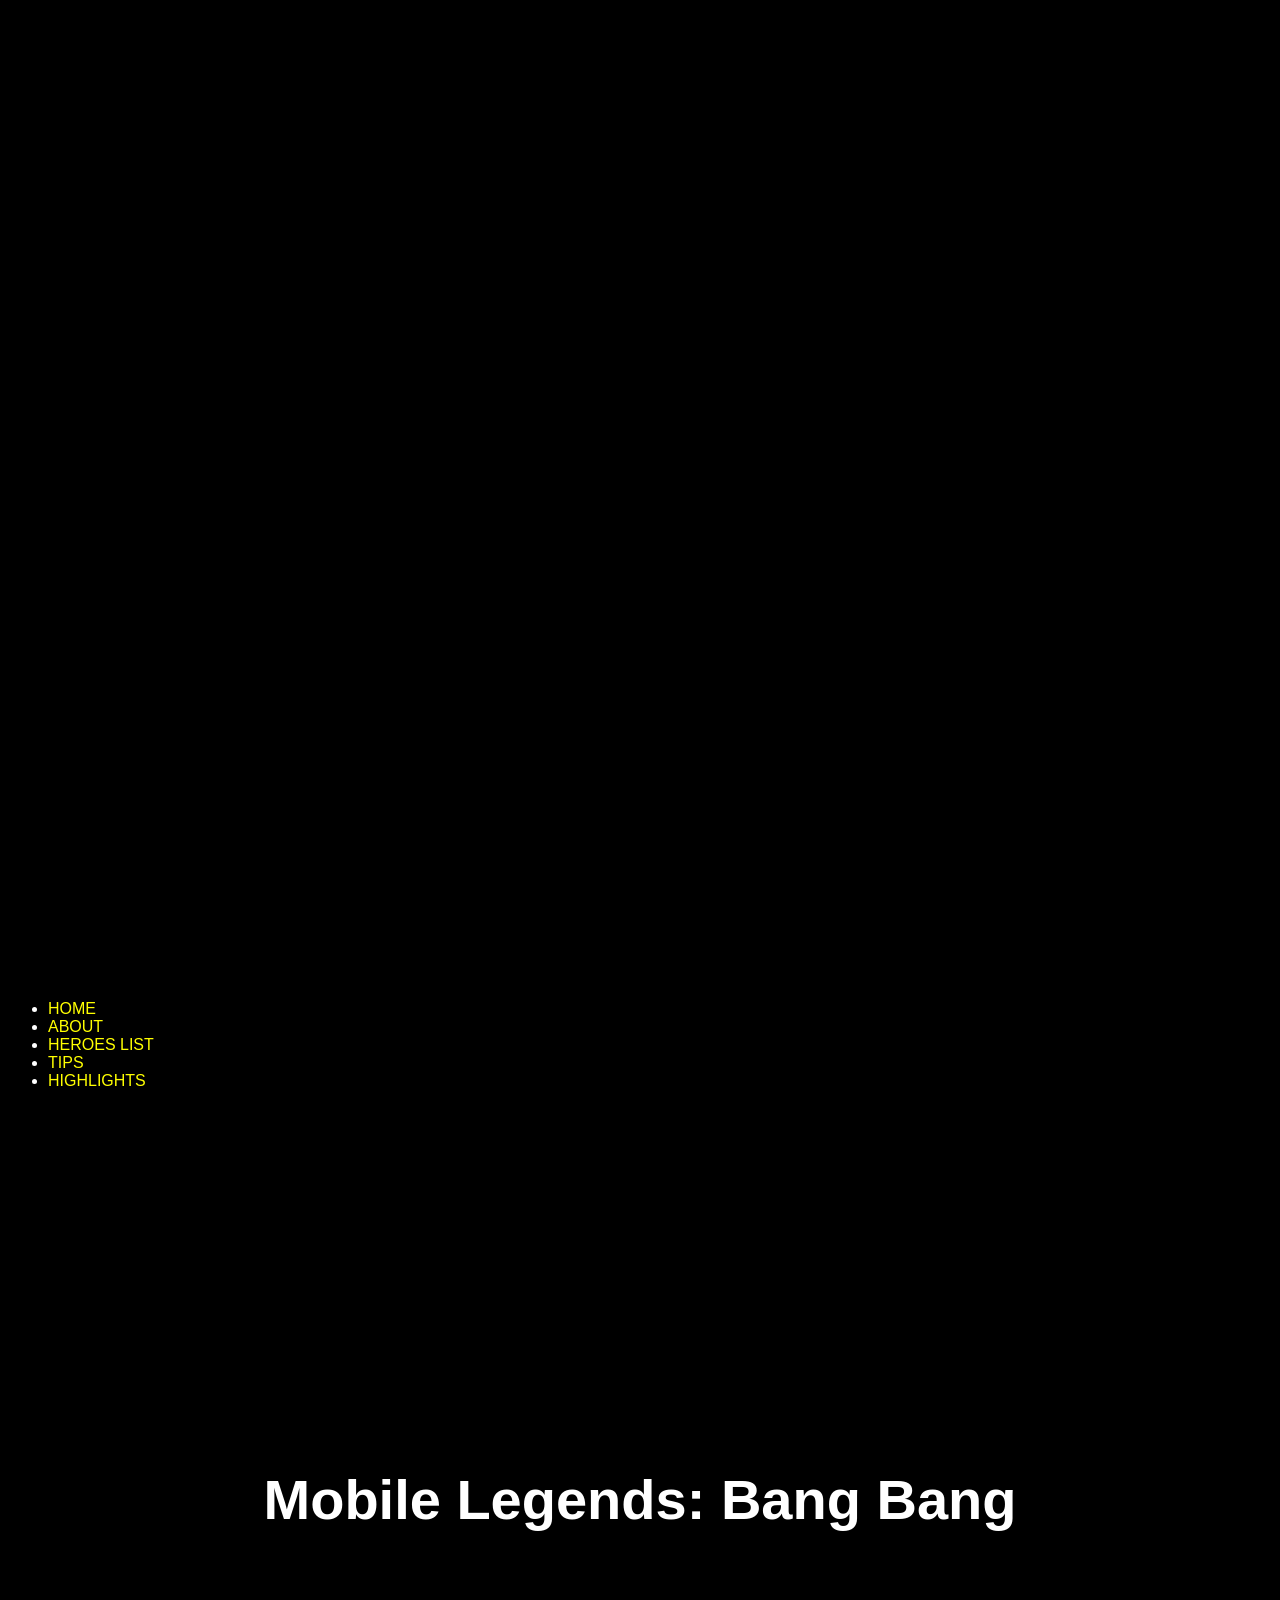
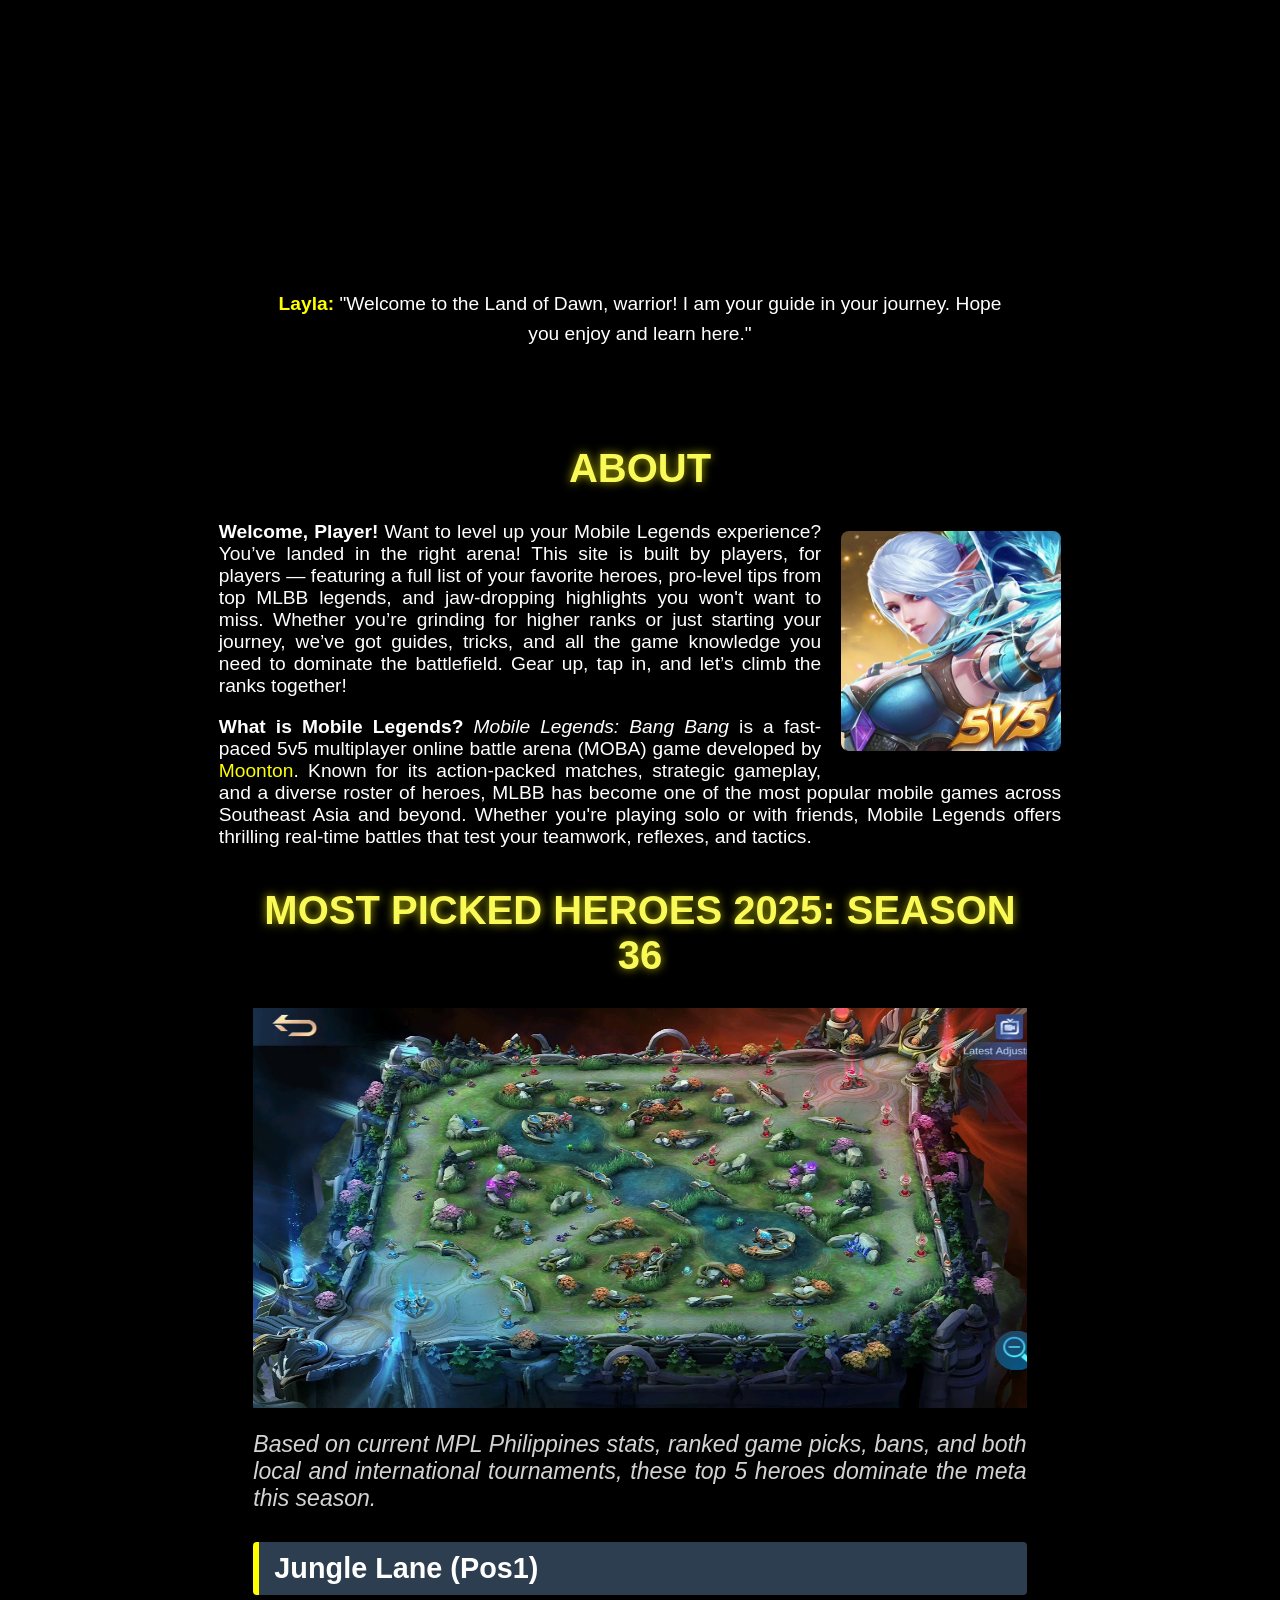
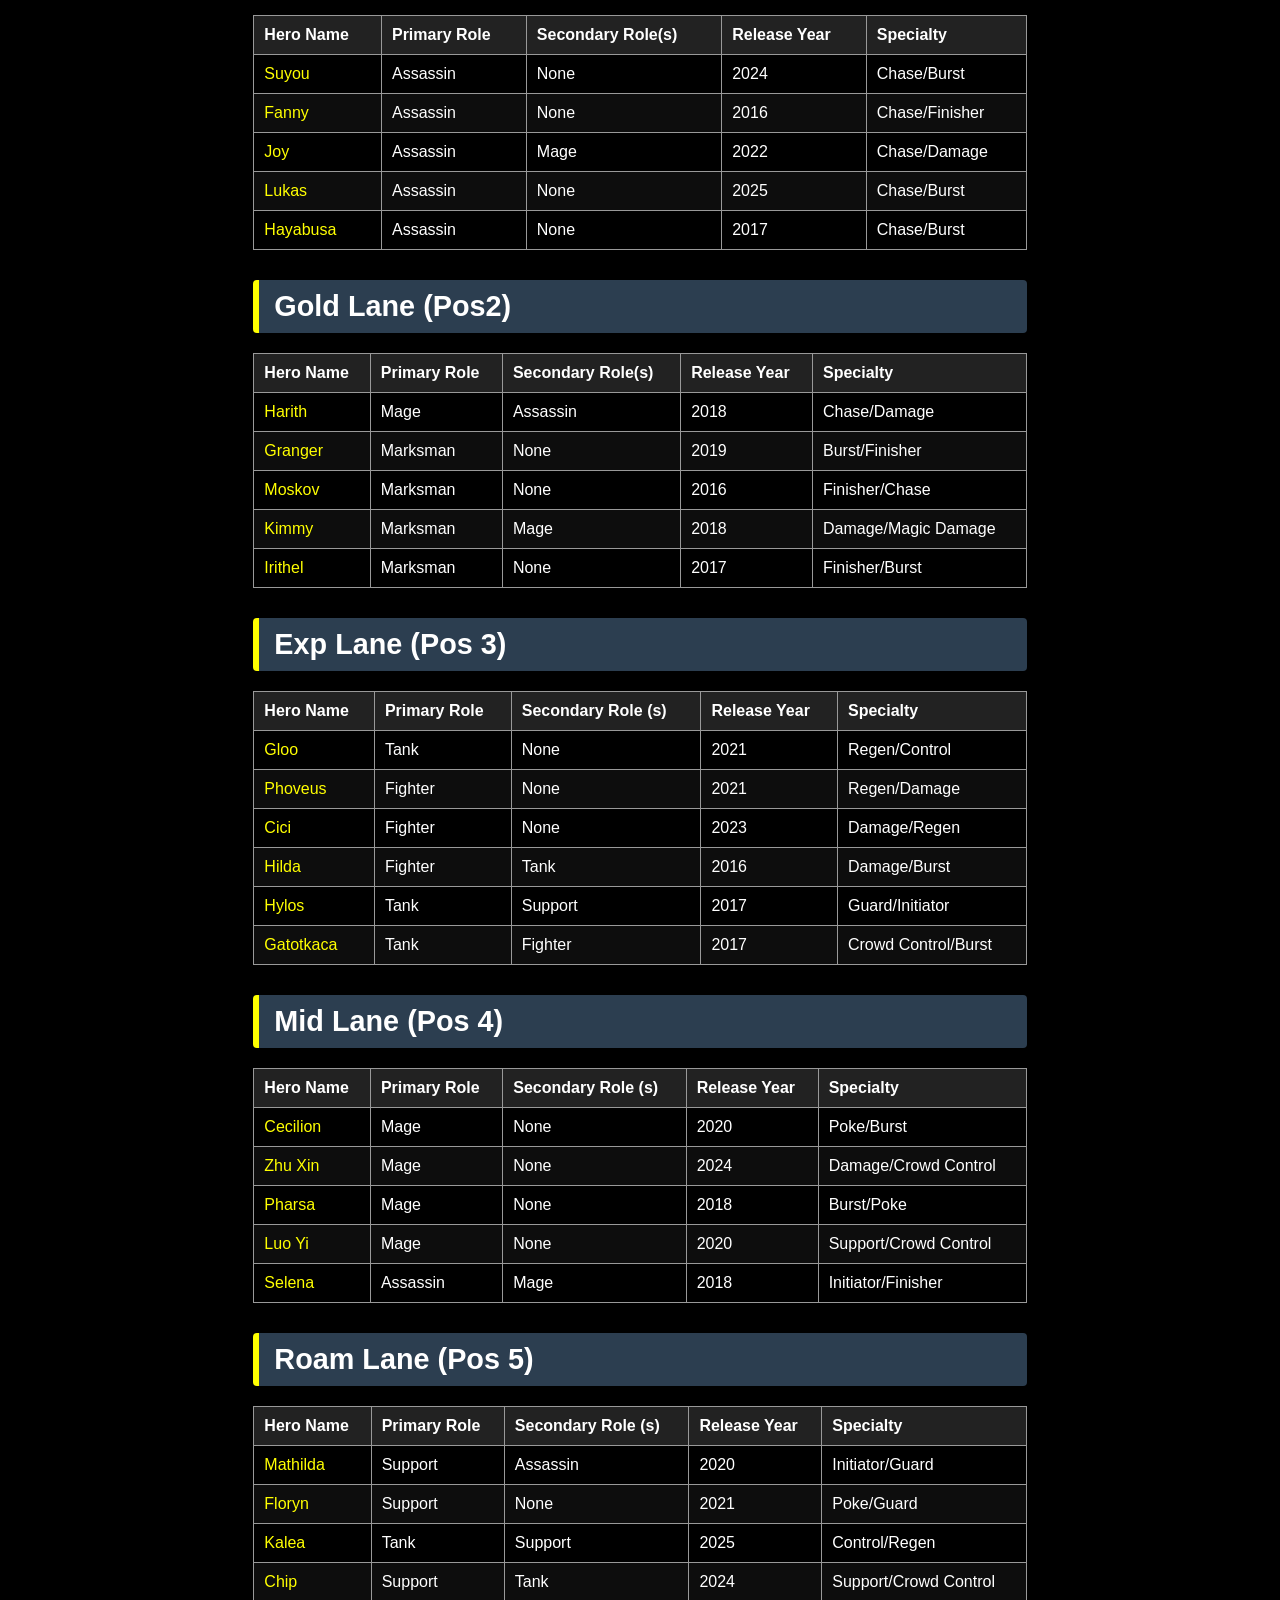
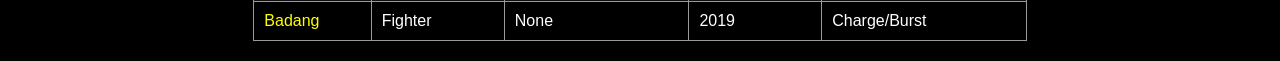
<file: test.html>
<html>
    <head>
        <title>MLBB FANWEB</title>
        <link rel="stylesheet" href="styles.css"/>
    
</head>
<body>
    <header class="main-header">
    <nav class="nav">
      <ul class="main-nav">
        <li><a href="#home">HOME</a></li>
        <li><a href="#about">ABOUT</a></li>
        <li><a href="#heroes">HEROES LIST</a></li>
        <li><a href="#tips">TIPS</a></li>
        <li><a href="#highlights">HIGHLIGHTS</a></li>
      </ul>
    </nav>
  </header>

  <section id="home">
    <video autoplay muted loop id="bg-video">
      <source src="layla-mobile-legends.960x540.mp4" type="video/mp4">
    </video>

    <h1 class="game-name">Mobile Legends: Bang Bang</h1>

    <div class="layla-message">
      <p><strong>Layla:</strong> "Welcome to the Land of Dawn, warrior! I am your guide in your journey. Hope you enjoy and learn here."</p>
    </div>
  </section>

        <section class="content-section container" id="about">
            <h2 class="section-header">ABOUT</h2>
            <p>
                <b>Welcome, Player!</b> Want to level up your Mobile Legends experience? 
                <img class="ml-logo" src="mllogo.jpg" alt="Logo">
                You’ve landed in the right arena! This site is built by players, for players — featuring a full list of your favorite heroes, pro-level tips from top MLBB legends,
                and jaw-dropping highlights you won't want to miss. Whether you’re grinding for higher ranks or just starting your journey, we’ve got guides, tricks, and all the game knowledge
                you need to dominate the battlefield. Gear up, tap in, and let’s climb the ranks together!
            </p>   

            <p>
                <b>What is Mobile Legends?</b> <em>Mobile Legends: Bang Bang</em> is a fast-paced 5v5 multiplayer online battle arena (MOBA) game developed by
                <a href="https://www.moonton.com/" target="_blank">Moonton</a>. Known for its action-packed matches, strategic gameplay, and a diverse roster of heroes, MLBB has become one of the most popular mobile games across Southeast Asia and beyond. Whether you're playing solo or with friends, Mobile Legends offers thrilling real-time battles that test your teamwork, reflexes, and tactics.
            </p>
            
          <section class="content-section container" id="heroes">
        <h2 class="section-header">Most Picked Heroes 2025: Season 36</h2>
        <img class="map-image" src="mlmap.jpg" alt="MLMAP">
        <p class="caption">Based on current MPL Philippines stats, ranked game picks, bans, and both local and international tournaments, these top 5 heroes dominate the meta this season.</p>

        <div class="lane-title">Jungle Lane (Pos1)</div>
        <table class="heroes-table">
            <thead>
                <tr>
                    <th>Hero Name</th>
                    <th>Primary Role</th>
                    <th>Secondary Role(s)</th>
                    <th>Release Year</th>
                    <th>Specialty</th>
                </tr>
            </thead>
            <tbody>
                <tr>
                    <td><a href="https://mobile-legends.fandom.com/wiki/Suyou" target="_blank">Suyou</a></td>
                    <td>Assassin</td>
                    <td>None</td>
                    <td>2024</td>
                    <td>Chase/Burst</td>
                </tr>
                <tr>
                    <td><a href="https://mobile-legends.fandom.com/wiki/Fanny" target="_blank">Fanny</a></td>
                    <td>Assassin</td>
                    <td>None</td>
                    <td>2016</td>
                    <td>Chase/Finisher</td>
                </tr>
                <tr>
                    <td><a href="https://mobile-legends.fandom.com/wiki/Joy" target="_blank">Joy</a></td>
                    <td>Assassin</td>
                    <td>Mage</td>
                    <td>2022</td>
                    <td>Chase/Damage</td>
                </tr>
                <tr>
                    <td><a href="https://mobile-legends.fandom.com/wiki/Ling" target="_blank">Lukas</a></td>
                    <td>Assassin</td>
                    <td>None</td>
                    <td>2025</td>
                    <td>Chase/Burst</td>
                </tr>
                <tr>
                    <td><a href="https://mobile-legends.fandom.com/wiki/Hayabusa" target="_blank">Hayabusa</a></td>
                    <td>Assassin</td>
                    <td>None</td>
                    <td>2017</td>
                    <td>Chase/Burst</td>
                </tr>
            </tbody>
        </table>

    <div class="container"></div>
    <div class="lane-title">Gold Lane (Pos2)</div>
    <table class="heroes-table">
    <thead>
        <tr>
            <th>Hero Name</th>
            <th>Primary Role</th>
            <th>Secondary Role(s)</th>
            <th>Release Year</th>
            <th>Specialty</th>
        </tr>
    </thead>
    <tbody>
        <tr>
            <td><a href="https://mobile-legends.fandom.com/wiki/Harith" target="_blank">Harith</a></td>
            <td>Mage</td>
            <td>Assassin</td>
            <td>2018</td>
            <td>Chase/Damage</td>
        </tr>
        <tr>
            <td><a href="https://mobile-legends.fandom.com/wiki/Granger" target="_blank">Granger</a></td>
            <td>Marksman</td>
            <td>None</td>
            <td>2019</td>
            <td>Burst/Finisher</td>
        </tr>
        <tr>
            <td><a href="https://mobile-legends.fandom.com/wiki/Moskov" target="_blank">Moskov</a></td>
            <td>Marksman</td>
            <td>None</td>
            <td>2016</td>
            <td>Finisher/Chase</td>
        </tr>
        <tr>
            <td><a href="https://mobile-legends.fandom.com/wiki/Kimmy" target="_blank">Kimmy</a></td>
            <td>Marksman</td>
            <td>Mage</td>
            <td>2018</td>
            <td>Damage/Magic Damage</td>
        </tr>
        <tr>
            <td><a href="https://mobile-legends.fandom.com/wiki/Irithel" target="_blank">Irithel</a></td>
            <td>Marksman</td>
            <td>None</td>
            <td>2017</td>
            <td>Finisher/Burst</td>
        </tr>
    </tbody>
    </table>

    <div class="container"></div>
    <div class="lane-title">Exp Lane (Pos 3)</div>
    <table class="heroes-table">
      <thead>
        <tr>
          <th>Hero Name</th>
          <th>Primary Role</th>
          <th>Secondary Role (s)</th>
          <th>Release Year</th>
          <th>Specialty</th>
        </tr>
      </thead>
      <tbody>
    <tr>
      <td><a href="https://mobile-legends.fandom.com/wiki/Gloo" target="_blank">Gloo</a></td>
      <td>Tank</td>
      <td>None</td>
      <td>2021</td>
      <td>Regen/Control</td>
    </tr>
    <tr>
      <td><a href="https://mobile-legends.fandom.com/wiki/Phoveus" target="_blank">Phoveus</a></td>
      <td>Fighter</td>
      <td>None</td>
      <td>2021</td>
      <td>Regen/Damage</td>
    </tr>
    <tr>
      <td><a href="https://mobile-legends.fandom.com/wiki/Cici" target="_blank">Cici</a></td>
      <td>Fighter</td>
      <td>None</td>
      <td>2023</td>
      <td>Damage/Regen</td>
    </tr>
    <tr>
      <td><a href="https://mobile-legends.fandom.com/wiki/Hilda" target="_blank">Hilda</a></td>
      <td>Fighter</td>
      <td>Tank</td>
      <td>2016</td>
      <td>Damage/Burst</td>
    </tr>
    <tr>
      <td><a href="https://mobile-legends.fandom.com/wiki/Hylos" target="_blank">Hylos</a></td>
      <td>Tank</td>
      <td>Support</td>
      <td>2017</td>
      <td>Guard/Initiator</td>
    </tr>
    <tr>
      <td><a href="https://mobile-legends.fandom.com/wiki/Gatotkaca" target="_blank">Gatotkaca</a></td>
      <td>Tank</td>
      <td>Fighter</td>
      <td>2017</td>
      <td>Crowd Control/Burst</td>
    </tr>
  </tbody>
  </table>

  <div clas="container"></div>
  <div class="lane-title">Mid Lane (Pos 4)</div>
    <table class="heroes-table">
    <thead>
        <tr>
          <th>Hero Name</th>
          <th>Primary Role</th>
          <th>Secondary Role (s)</th>
          <th>Release Year</th>
          <th>Specialty</th>
        </tr>
      </thead>
      <tbody>
    <tr>
      <td><a href="https://mobile-legends.fandom.com/wiki/Cecilion" target="_blank">Cecilion</a></td>
      <td>Mage</td>
      <td>None</td>
      <td>2020</td>
      <td>Poke/Burst</td>
    <tr>
        <td><a href="https://mobile-legends.fandom.com/wiki/Zhu Xin" target="_blank">Zhu Xin</a></td>
        <td>Mage</td>
        <td>None</td>
        <td>2024</td>
        <td>Damage/Crowd Control</td>
    </tr>
    <tr>
        <td><a href="https://mobile-legends.fandom.com/wiki/Pharsa" target="_blank">Pharsa</a></td>
        <td>Mage</td>
        <td>None</td>
        <td>2018</td>
        <td>Burst/Poke</td>
    </tr>
    <tr>
        <td><a href="https://mobile-legends.fandom.com/wiki/Luo Yi" target="_blank">Luo Yi</a></td>
        <td>Mage</td>
        <td>None</td>
        <td>2020</td>
        <td>Support/Crowd Control</td>
    </tr>
    <tr>
        <td><a href="https://mobile-legends.fandom.com/wiki/Selena" target="_blank">Selena</a></td>
        <td>Assassin</td>
        <td>Mage</td>
        <td>2018</td>
        <td>Initiator/Finisher</td>
    </tr>
 </tbody>
  </table>

     <div clas="container"></div>
  <div class="lane-title">Roam Lane (Pos 5)</div>
    <table class="heroes-table">
    <thead>
        <tr>
          <th>Hero Name</th>
          <th>Primary Role</th>
          <th>Secondary Role (s)</th>
          <th>Release Year</th>
          <th>Specialty</th>
        </tr>
      </thead>
      <tbody>
    <tr>
            <td><a href="https://mobile-legends.fandom.com/wiki/Mathilda" target="_blank">Mathilda</a></td>
            <td>Support</td>
            <td>Assassin</td>
            <td>2020</td>
            <td>Initiator/Guard</td>
        </tr>
        <tr>
            <td><a href="https://mobile-legends.fandom.com/wiki/Floryn" target="_blank">Floryn</a></td>
            <td>Support</td>
            <td>None</td>
            <td>2021</td>
            <td>Poke/Guard</td>
        </tr>
        <tr>
            <td><a href="https://mobile-legends.fandom.com/wiki/Kalea" target="_blank">Kalea</a></td>
            <td>Tank</td>
            <td>Support</td>
            <td>2025</td>
            <td>Control/Regen</td>
        </tr>
        <tr>
            <td><a href="https://mobile-legends.fandom.com/wiki/Chip" target="_blank">Chip</a></td>
            <td>Support</td>
            <td>Tank</td>
            <td>2024</td>
            <td>Support/Crowd Control</td>
        </tr>
        <tr>
            <td><a href="https://mobile-legends.fandom.com/wiki/Badang" target="_blank">Badang</a></td>
            <td>Fighter</td>
            <td>None</td>
            <td>2019</td>
            <td>Charge/Burst</td>
        </tr>
         </tbody>
         </table>

  </section>
</body>
</html>
</file>
<file: styles.css>
* {
  box-sizing: border-box;
}

html {
  background-color: black;
}

body {
  margin-top: 1000;
  padding: 0;
  color: white;
  font-family: 'Segoe UI', Tahoma, Geneva, Verdana, sans-serif;
}

a {
  color: yellow;
  text-decoration: none;
 }
 
    a:hover {
      color: red;
    }

.content-section {
    margin: 1em;
    text-align: justify;
    max-width: 1200px;
    padding: 0.2rem;
}

.container {
    max-width: 900px;
    margin: 0 auto;
    padding: 0 1.5em;
    font-size: larger;
}

.section-header {
  font-size: 2.5rem;
  font-weight: bold;
  text-transform: uppercase;
  color: rgb(249, 249, 88);
  text-align: center;
  margin: 40px 0 20px;
  position: relative;
  padding-bottom: 10px;
  text-shadow: 0 0 10px rgba(255, 255, 0, 0.7);
}

.ml-logo {
    float: right;
    width: 220px;
    height: auto;
    margin: 10px 0 10px 20px;
    border-radius: 8px;
}

.about-flex {
    display: flex;
    align-items: flex-start;
    gap: 20px;
}

.about-flex p {
    flex: 1;
}

.caption {
    font-size: 1em;
    color: lightgray;
    font-style: italic;
    margin-bottom: 20px;
} 

.heroes-table {
    width: 100%;
    border-collapse: collapse;
    margin: 20px 0;
    color: white;
}

.heroes-table th,
.heroes-table td {
    border: 1px solid #999;
    padding: 10px;
    text-align: left;
}

.heroes-table th {
    background-color: #222;
    color: #fff;
}

.heroes-table tr:nth-child(even) {
    background-color: rgba(255, 255, 255, 0.05);
}

.lane-title {
    font-size: 1.8rem;
    font-weight: bold;
    color: #ffff;
    background-color: #2c3e50;
    padding: 10px 15px;
    margin: 30px 0 10px;
    border-left: 6px solid yellow;
    border-radius: 4px;
    box-shadow: 0 2px 6px rgba(0,0,0,0.2);
}

.map-image {
    background-image: url("mlmap.jpg");
    background-color: rgba(0, 0, 0, 0.6);
    background-blend-mode: multiply;
    background-size: cover;
    background-position: center;
    background-repeat: no-repeat;
    height: 400px;
    width: 100%;
}

#home {
  position: relative;
  height: 100vh;
  overflow: hidden;
  padding-top: 80px;
}

#bg-video {
  position: absolute;
  top: 0;
  left: 0;
  width: 100%;
  height: 100%;
  object-fit: fill;
  z-index: -1;
}

.game-name {
  position: absolute;
  top: 35%;
  width: 100%;
  text-align: center;
  font-size: 3.5rem;
  font-weight: bold;
  color: white;
  text-shadow: 2px 2px 8px rgba(0, 0, 0, 0.7);
  z-index: 2;
}

.layla-message {
  position: absolute;
  bottom: 2rem;
  left: 50%;
  transform: translateX(-50%);
  width: 90%;
  max-width: 800px;
  text-align: center;
  background: rgba(0, 0, 0, 0.7);
  backdrop-filter: blur(10px);
  padding: 1.5rem;
  border-radius: 12px;
  box-shadow: 0 4px 6px rgba(0, 0, 0, 0.2);
}

.layla-message p {
  margin: 0;
  font-size: 1.2rem;
  line-height: 1.6;
  color: white;
}

.layla-message strong {
  color: yellow;
}

.pro-tips-section {
  background-color: #111;
  color: white;
  padding: 60px 20px;
}

.pro-tip-item {
  display: flex;
  align-items: center;
  justify-content: center;
  gap: 40px;
  margin-bottom: 60px;
  flex-wrap: wrap;
}

.pro-tip-item.reverse {
  flex-direction: row-reverse;
}

.pro-img {
  width: 280px;
  height: 280px;
  object-fit: cover;
  border-radius: 10px;
  box-shadow: 0 4px 8px rgba(0,0,0,0.6);
}

.pro-text {
  max-width: 500px;
}

.pro-text h3 {
  font-size: 1.8rem;
  margin-bottom: 10px;
  color: #f9f9f9;
}

.player-title,
.player-role
.player-team {
  font-size: 0.95rem;
  color: lightgray;
  margin-bottom: 10px;
}

.player-tip {
  font-size: 1.05rem;
  font-style: italic;
  line-height: 1.6;
  color: lightgrey;
}

.savage-moments {
font-size: 30px;
text-align: center;
font-weight: bold;
color: white;
}

.Moments {
    font-size: 1em;
            color: lightgray;
            font-style: italic;
            margin-bottom: 20px;
}


.savage-moments2 {
    font-size: 30px;
    text-align: center;
    font-weight: bold;
    color: #ffff;
    }


.Moments2 {
        font-size: 1em;
                color: lightgray;
                font-style: italic;
                margin-bottom: 20px;
}

.navbar {
  background-color: none;
  position: fixed;
  top: 0;
  width: 100%;
  z-index: 100;
  text-shadow: black;
  display: flex;
  align-items: center;
  justify-content: flex-start;
  padding: 1.5em 2em;
  background-color: rgb(5, 40, 85);
  transition: padding 0.3s ease, background-color 0.3s ease;
}

header.shrink .navbar {
  padding: 0.7em 2em;
}

.nav-container {
  max-width: 1200px;
  margin: 0 auto;
  padding: 0 2em;
  display: flex;
  justify-content: space-between;
  align-items: center;
  height: 70px;
}
.logo-container {
  margin-right: 2em;
}

.logo {
  height: 50px;
  transition: height 0.3s ease;
}

header.shrink .logo {
  height: 35px;
}

/* Nav links */
.nav-links {
  list-style: none;
  display: flex;
  margin: 0;
  padding: 0;
}

.nav-links li {
  padding: 0 1em;
}

.nav-links li a {
  color: #fff;
  text-decoration: none;
  font-weight: 500;
  transition: color 0.3s;
}

.nav-links li a:hover {
  color: #FFD700;
}

/* .content-section.container {
  margin-top: 100px;
} */


/* Grid layout for videos */
  .video-gallery {
      display: grid;
      grid-template-columns: repeat(auto-fill, minmax(200px, 1fr));
      gap: 15px;
      margin-top: 100px;
      padding: 20px;
    }

    .video-thumb {
      width: 100%;
      height: 150px;
      background-color: #000;
      position: relative;
      cursor: pointer;
    }

    .video-thumb img {
      width: 100%;
      height: 100%;
      object-fit: cover;
    }

    .video-thumb::after {
      content: '▶';
      position: absolute;
      top: 50%;
      left: 50%;
      transform: translate(-50%, -50%);
      font-size: 2em;
      color: white;
      pointer-events: none;
    }

.popup-overlay {
  position: fixed;
  top: 0;
  left: 0;
  width: 100%;
  height: 100%;
  background-color: rgba(0, 0, 0, 0.6); /* slightly transparent */
  backdrop-filter: blur(8px); /* adds the blur */
  -webkit-backdrop-filter: blur(8px); /* for Safari */
  display: none;
  align-items: center;
  justify-content: center;
  z-index: 9999;
}


    .popup-content {
      position: relative;
      width: 75%;
      aspect-ratio: 16 / 9;
      background: #000;
      max-width: 1000px;
    }

    .popup-content iframe {
      width: 100%;
      height: 100%;
      border: none;
    }

    .close-btn {
      position: absolute;
      top: -40px;
      right: 0;
      font-size: 2em;
      color: #fff;
      cursor: pointer;
    }
</file>
